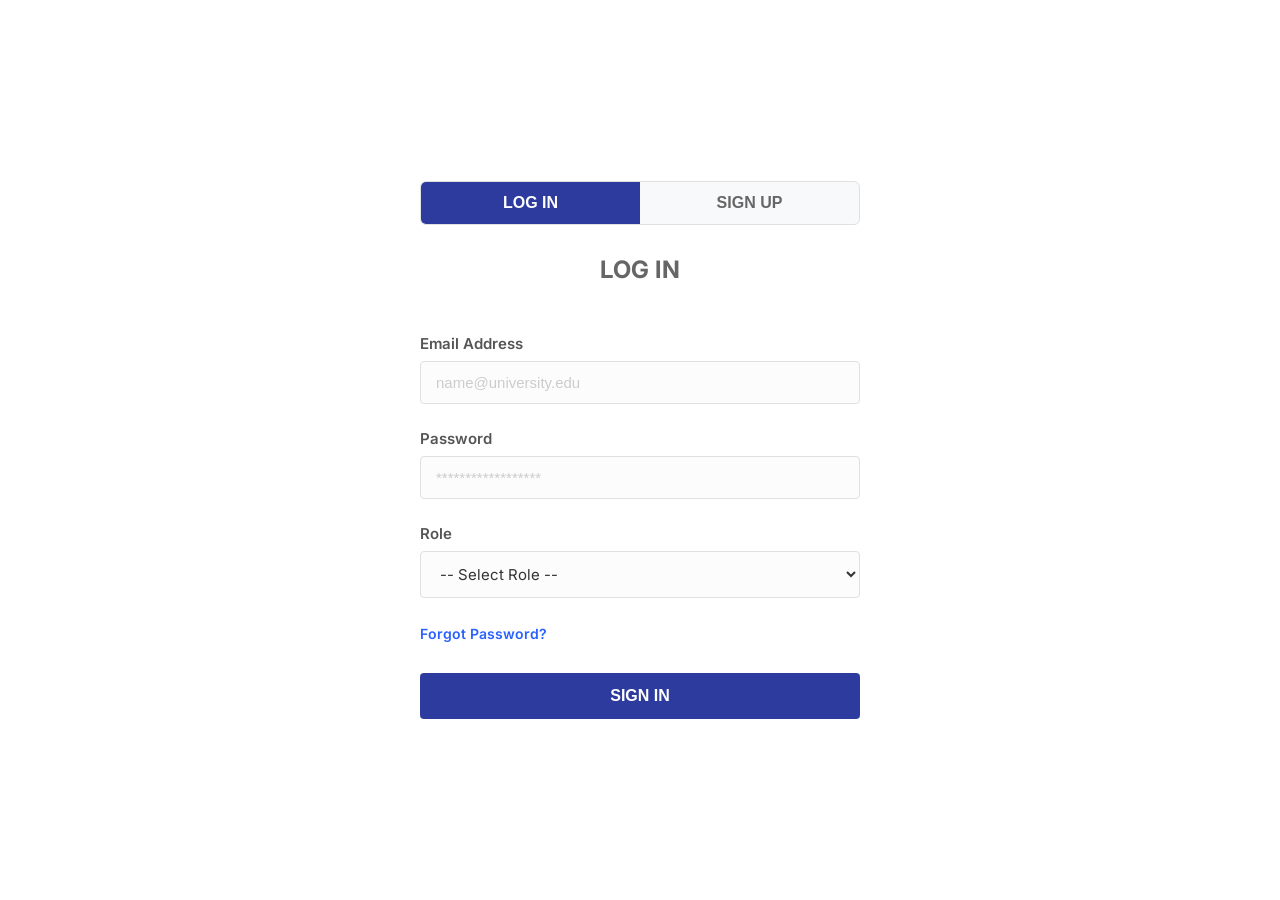
<file: index.html>
<!DOCTYPE html>
<html lang="en">

<head>
    <meta charset="UTF-8">
    <meta name="viewport" content="width=device-width, initial-scale=1.0">
    <title>Login - MTU Clearance System</title>
    <link rel="stylesheet" href="styles.css">
    <link href="https://fonts.googleapis.com/css2?family=Inter:wght@400;500;600;700&display=swap" rel="stylesheet">
</head>

<body>
    <div class="login-container">
        <div class="mode-toggle">
            <button id="loginModeBtn" class="mode-btn active">Log In</button>
            <button id="signupModeBtn" class="mode-btn">Sign Up</button>
        </div>

        <h1 class="login-title" id="pageTitle">LOG IN</h1>

        <form class="login-form" id="authForm">
            <!-- Sign Up Only Fields -->
            <div class="form-group signup-only">
                <label for="name">Full Name</label>
                <input type="text" id="name" name="name" placeholder="Enter your full name">
                <div id="name-error" class="error-message">Name is required</div>
            </div>

            <div class="form-group">
                <label for="email">Email Address</label>
                <input type="email" id="email" name="email" placeholder="name@university.edu">
                <div id="email-error" class="error-message">Invalid email address</div>
            </div>

            <div class="form-group">
                <label for="password">Password</label>
                <input type="password" id="password" name="password" placeholder="******************">
                <div id="password-error" class="error-message">Password must not be empty</div>
            </div>

            <!-- Sign Up Only Fields -->
            <div class="form-group signup-only">
                <label for="confirmPassword">Confirm Password</label>
                <input type="password" id="confirmPassword" name="confirmPassword" placeholder="Confirm your password">
                <div id="confirm-error" class="error-message">Passwords do not match</div>
            </div>

            <div class="form-group">
                <label for="role">Role</label>
                <select id="role" name="role" class="role-select">
                    <option value="">-- Select Role --</option>
                    <option value="student">Student</option>
                    <option value="officer">Clearance Officer</option>
                    <option value="admin">Admin</option>
                    <option value="super_admin">Super Admin</option>
                </select>
                <div id="role-error" class="error-message">Please select a role</div>
            </div>

            <!-- Sign Up Only Fields -->
            <div class="form-group signup-only">
                <label for="accessCode">Access Code</label>
                <input type="text" id="accessCode" name="accessCode" placeholder="Enter access code from super admin">
                <div id="access-error" class="error-message">Invalid access code</div>
            </div>

            <div class="form-actions login-only">
                <a href="#" class="forgot-password">Forgot Password?</a>
            </div>

            <button type="submit" class="signin-btn" id="submitBtn">SIGN IN</button>
        </form>
    </div>

    <script>
        // Load users from localStorage or use defaults
        function loadUsers() {
            const storedUsers = localStorage.getItem('mockUsers');
            if (storedUsers) {
                return JSON.parse(storedUsers);
            }
            // Default users
            return [
                { id: 1, name: 'Admin User', email: 'admin@mtu.edu', password: 'admin123', role: 'admin', active: true },
                { id: 2, name: 'Officer One', email: 'officer@mtu.edu', password: 'officer123', role: 'officer', active: true },
                { id: 3, name: 'Student Sample', email: 'student@mtu.edu', password: 'student123', role: 'student', active: true },
                { id: 4, name: 'superadmin user', email: 'superadmin@mtu.edu', password: 'superadmin123', role: 'super_admin', active: true }
            ];
        }

        // Load access codes from localStorage
        function loadAccessCodes() {
            const storedCodes = localStorage.getItem('accessCodes');
            if (storedCodes) {
                return JSON.parse(storedCodes);
            }
            // Default access codes
            return [
                { code: 'STUDENT2024', role: 'student', used: false },
                { code: 'OFFICER2024', role: 'officer', used: false },
                { code: 'ADMIN2024', role: 'admin', used: false },
                { code: 'SUPER2024', role: 'super_admin', used: false }
            ];
        }

        // Save users to localStorage
        function saveUsers(users) {
            localStorage.setItem('mockUsers', JSON.stringify(users));
        }

        // Save access codes to localStorage
        function saveAccessCodes(codes) {
            localStorage.setItem('accessCodes', JSON.stringify(codes));
        }

        // Toggle between login and signup modes
        function setMode(mode) {
            const loginBtn = document.getElementById('loginModeBtn');
            const signupBtn = document.getElementById('signupModeBtn');
            const title = document.getElementById('pageTitle');
            const submitBtn = document.getElementById('submitBtn');
            const signupFields = document.querySelectorAll('.signup-only');
            const loginFields = document.querySelectorAll('.login-only');

            if (mode === 'login') {
                loginBtn.classList.add('active');
                signupBtn.classList.remove('active');
                title.textContent = 'LOG IN';
                submitBtn.textContent = 'SIGN IN';
                signupFields.forEach(field => field.style.display = 'none');
                loginFields.forEach(field => field.style.display = 'block');
            } else {
                signupBtn.classList.add('active');
                loginBtn.classList.remove('active');
                title.textContent = 'SIGN UP';
                submitBtn.textContent = 'SIGN UP';
                signupFields.forEach(field => field.style.display = 'block');
                loginFields.forEach(field => field.style.display = 'none');
            }
        }

        // Initialize mode
        setMode('login');

        // Mode toggle event listeners
        document.getElementById('loginModeBtn').addEventListener('click', () => setMode('login'));
        document.getElementById('signupModeBtn').addEventListener('click', () => setMode('signup'));

        document.getElementById('authForm').addEventListener('submit', function (e) {
            e.preventDefault();

            const isLogin = document.getElementById('loginModeBtn').classList.contains('active');

            if (isLogin) {
                handleLogin();
            } else {
                handleSignup();
            }
        });

        function handleLogin() {
            const emailInput = document.getElementById('email');
            const passwordInput = document.getElementById('password');
            const roleSelect = document.getElementById('role');

            const emailValue = emailInput.value.trim();
            const passwordValue = passwordInput.value;
            const selectedRole = roleSelect.value;

            // Reset all error messages
            document.getElementById('email-error').style.display = 'none';
            document.getElementById('password-error').style.display = 'none';
            document.getElementById('role-error').style.display = 'none';

            let hasError = false;

            // Validate email
            const emailRegex = /^[^\s@]+@[^\s@]+\.[^\s@]+$/;
            if (!emailValue || !emailRegex.test(emailValue)) {
                document.getElementById('email-error').style.display = 'block';
                hasError = true;
            }

            // Validate password
            if (!passwordValue) {
                document.getElementById('password-error').style.display = 'block';
                hasError = true;
            }

            // Validate role
            if (!selectedRole) {
                document.getElementById('role-error').style.display = 'block';
                hasError = true;
            }

            if (hasError) return;

            // Check credentials
            const users = loadUsers();
            const user = users.find(u => u.email === emailValue && u.password === passwordValue && u.role === selectedRole && u.active);

            if (user) {
                // Store user session in localStorage
                localStorage.setItem('currentUser', JSON.stringify({
                    id: user.id,
                    name: user.name,
                    email: user.email,
                    role: selectedRole
                }));
                // Redirect to dashboard
                window.location.href = 'dashboard.html';
            } else {
                document.getElementById('email-error').style.display = 'block';
                document.getElementById('email-error').textContent = 'Invalid credentials or role mismatch';
            }
        }

        function handleSignup() {
            const nameInput = document.getElementById('name');
            const emailInput = document.getElementById('email');
            const passwordInput = document.getElementById('password');
            const confirmInput = document.getElementById('confirmPassword');
            const roleSelect = document.getElementById('role');
            const accessInput = document.getElementById('accessCode');

            const nameValue = nameInput.value.trim();
            const emailValue = emailInput.value.trim();
            const passwordValue = passwordInput.value;
            const confirmValue = confirmInput.value;
            const selectedRole = roleSelect.value;
            const accessValue = accessInput.value.trim();

            // Reset all error messages
            document.getElementById('name-error').style.display = 'none';
            document.getElementById('email-error').style.display = 'none';
            document.getElementById('password-error').style.display = 'none';
            document.getElementById('confirm-error').style.display = 'none';
            document.getElementById('role-error').style.display = 'none';
            document.getElementById('access-error').style.display = 'none';

            let hasError = false;

            // Validate name
            if (!nameValue) {
                document.getElementById('name-error').style.display = 'block';
                hasError = true;
            }

            // Validate email
            const emailRegex = /^[^\s@]+@[^\s@]+\.[^\s@]+$/;
            if (!emailValue || !emailRegex.test(emailValue)) {
                document.getElementById('email-error').style.display = 'block';
                hasError = true;
            }

            // Validate password
            if (!passwordValue || passwordValue.length < 6) {
                document.getElementById('password-error').style.display = 'block';
                document.getElementById('password-error').textContent = 'Password must be at least 6 characters';
                hasError = true;
            }

            // Validate confirm password
            if (passwordValue !== confirmValue) {
                document.getElementById('confirm-error').style.display = 'block';
                hasError = true;
            }

            // Validate role
            if (!selectedRole) {
                document.getElementById('role-error').style.display = 'block';
                hasError = true;
            }

            // Validate access code
            const accessCodes = loadAccessCodes();
            const validCode = accessCodes.find(code => code.code === accessValue && code.role === selectedRole && !code.used);
            if (!validCode) {
                document.getElementById('access-error').style.display = 'block';
                hasError = true;
            }

            if (hasError) return;

            // Check if email already exists
            const users = loadUsers();
            if (users.some(u => u.email === emailValue)) {
                document.getElementById('email-error').style.display = 'block';
                document.getElementById('email-error').textContent = 'Email already registered';
                return;
            }

            // Create new user
            const newUser = {
                id: Date.now(),
                name: nameValue,
                email: emailValue,
                password: passwordValue,
                role: selectedRole,
                active: true
            };

            users.push(newUser);
            saveUsers(users);

            // Mark access code as used
            validCode.used = true;
            saveAccessCodes(accessCodes);

            // Auto-login after signup
            localStorage.setItem('currentUser', JSON.stringify({
                id: newUser.id,
                name: newUser.name,
                email: newUser.email,
                role: selectedRole
            }));

            // Redirect to dashboard
            window.location.href = 'dashboard.html';
        }

        // Hide error when user starts typing again
        document.getElementById('email').addEventListener('input', function () {
            document.getElementById('email-error').style.display = 'none';
        });

        document.getElementById('password').addEventListener('input', function () {
            document.getElementById('password-error').style.display = 'none';
        });

        document.getElementById('role').addEventListener('change', function () {
            document.getElementById('role-error').style.display = 'none';
        });

        // Additional event listeners for signup fields
        document.getElementById('name').addEventListener('input', function () {
            document.getElementById('name-error').style.display = 'none';
        });

        document.getElementById('confirmPassword').addEventListener('input', function () {
            document.getElementById('confirm-error').style.display = 'none';
        });

        document.getElementById('accessCode').addEventListener('input', function () {
            document.getElementById('access-error').style.display = 'none';
        });
    </script>
</body>

</html>
</file>
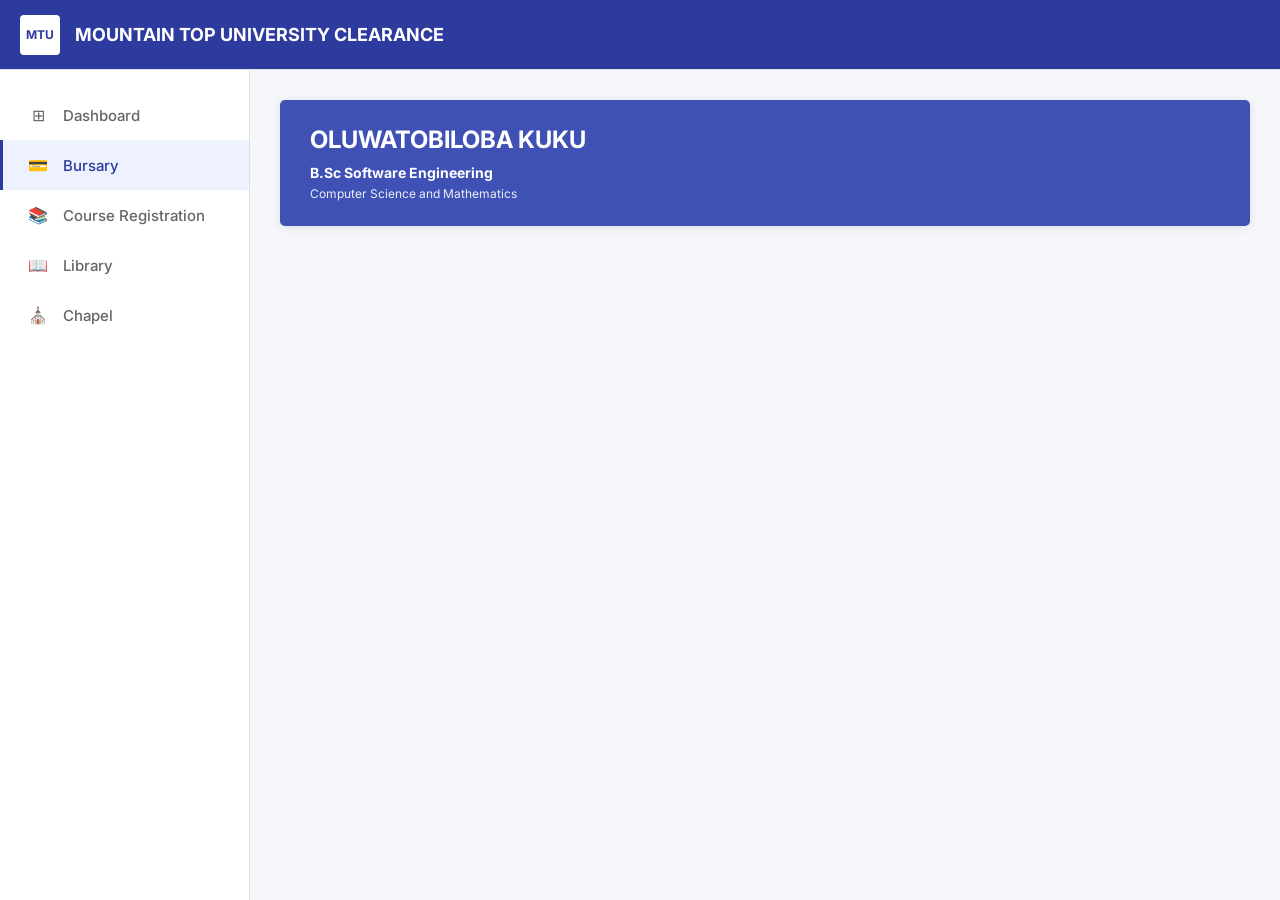
<file: bursary.html>
<!DOCTYPE html>
<html lang="en">

<head>
    <meta charset="UTF-8">
    <meta name="viewport" content="width=device-width, initial-scale=1.0">
    <title>Bursary - Mountain Top University</title>
    <link rel="stylesheet" href="dashboard.css">
    <link href="https://fonts.googleapis.com/css2?family=Inter:wght@400;500;600;700&display=swap" rel="stylesheet">
</head>

<body>
    <header class="dashboard-header">
        <div class="header-left">
            <div class="logo-placeholder">MTU</div>
            <h1 class="header-title">MOUNTAIN TOP UNIVERSITY CLEARANCE</h1>
        </div>
        <div class="header-right">
            <!-- User profile removed as requested -->
        </div>
    </header>

    <div class="dashboard-container">
        <aside class="sidebar">
            <nav class="sidebar-nav">
                <a href="dashboard.html" class="nav-item">
                    <span class="icon">⊞</span>
                    Dashboard
                </a>
                <a href="bursary.html" class="nav-item active">
                    <span class="icon">💳</span>
                    Bursary
                </a>
                <a href="course_registration.html" class="nav-item">
                    <span class="icon">📚</span>
                    Course Registration
                </a>
                <a href="library.html" class="nav-item">
                    <span class="icon">📖</span>
                    Library
                </a>
                <a href="chapel.html" class="nav-item">
                    <span class="icon">⛪</span>
                    Chapel
                </a>
            </nav>
        </aside>

        <main class="main-content">
            <div class="student-banner">
                <div class="banner-left">
                    <h2>OLUWATOBILOBA KUKU</h2>
                    <p class="degree">B.Sc Software Engineering</p>
                    <p class="dept">Computer Science and Mathematics</p>
                </div>
                <div class="banner-right">
                    <!-- Stats removed as requested -->
                </div>
            </div>
            <!-- Blank content as requested -->
        </main>
    </div>
</body>

</html>
</file>
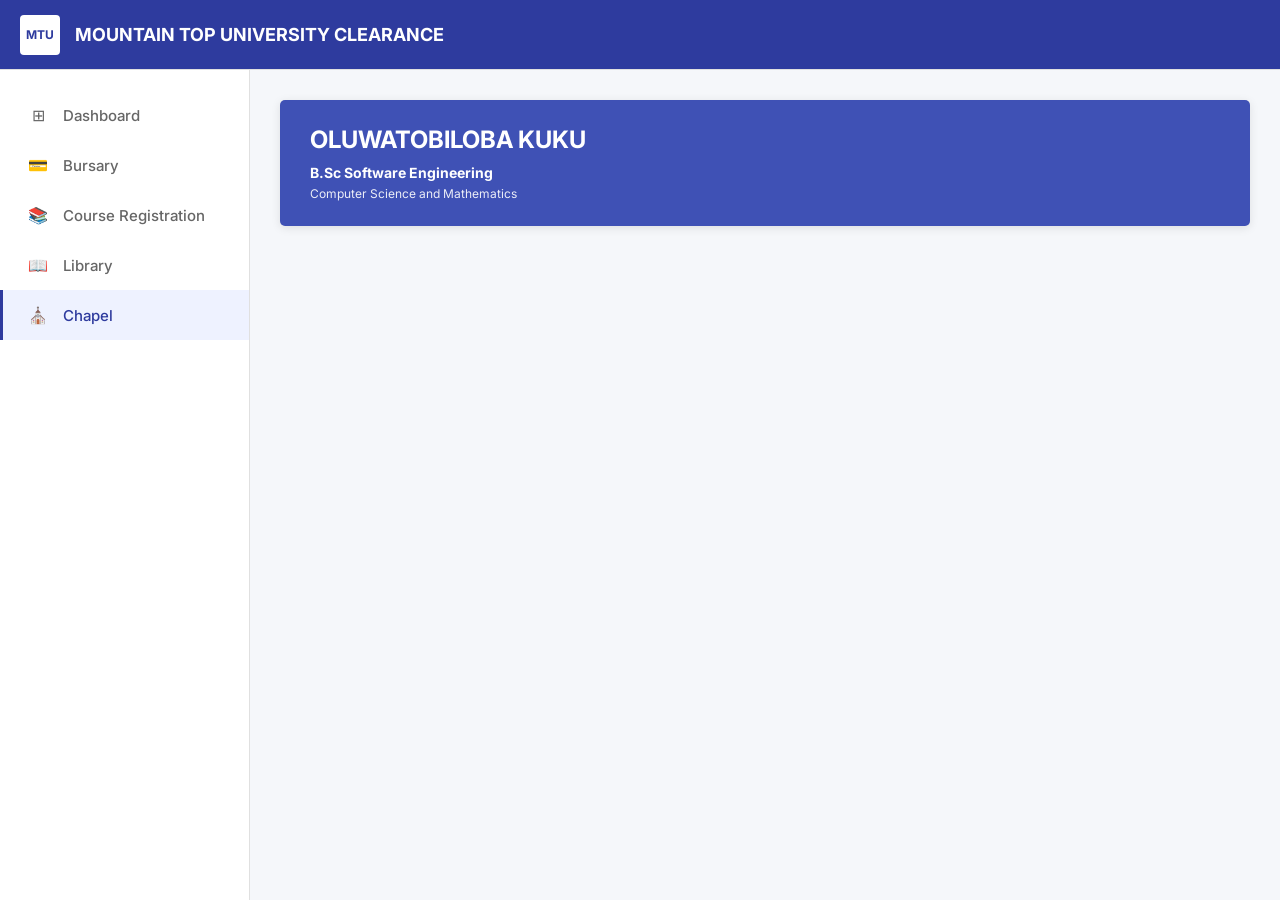
<file: chapel.html>
<!DOCTYPE html>
<html lang="en">

<head>
    <meta charset="UTF-8">
    <meta name="viewport" content="width=device-width, initial-scale=1.0">
    <title>Chapel - Mountain Top University</title>
    <link rel="stylesheet" href="dashboard.css">
    <link href="https://fonts.googleapis.com/css2?family=Inter:wght@400;500;600;700&display=swap" rel="stylesheet">
</head>

<body>
    <header class="dashboard-header">
        <div class="header-left">
            <div class="logo-placeholder">MTU</div>
            <h1 class="header-title">MOUNTAIN TOP UNIVERSITY CLEARANCE</h1>
        </div>
        <div class="header-right">
            <!-- User profile removed as requested -->
        </div>
    </header>

    <div class="dashboard-container">
        <aside class="sidebar">
            <nav class="sidebar-nav">
                <a href="dashboard.html" class="nav-item">
                    <span class="icon">⊞</span>
                    Dashboard
                </a>
                <a href="bursary.html" class="nav-item">
                    <span class="icon">💳</span>
                    Bursary
                </a>
                <a href="course_registration.html" class="nav-item">
                    <span class="icon">📚</span>
                    Course Registration
                </a>
                <a href="library.html" class="nav-item">
                    <span class="icon">📖</span>
                    Library
                </a>
                <a href="chapel.html" class="nav-item active">
                    <span class="icon">⛪</span>
                    Chapel
                </a>
            </nav>
        </aside>

        <main class="main-content">
            <div class="student-banner">
                <div class="banner-left">
                    <h2>OLUWATOBILOBA KUKU</h2>
                    <p class="degree">B.Sc Software Engineering</p>
                    <p class="dept">Computer Science and Mathematics</p>
                </div>
                <div class="banner-right">
                    <!-- Stats removed as requested -->
                </div>
            </div>
            <!-- Blank content as requested -->
        </main>
    </div>
</body>

</html>
</file>
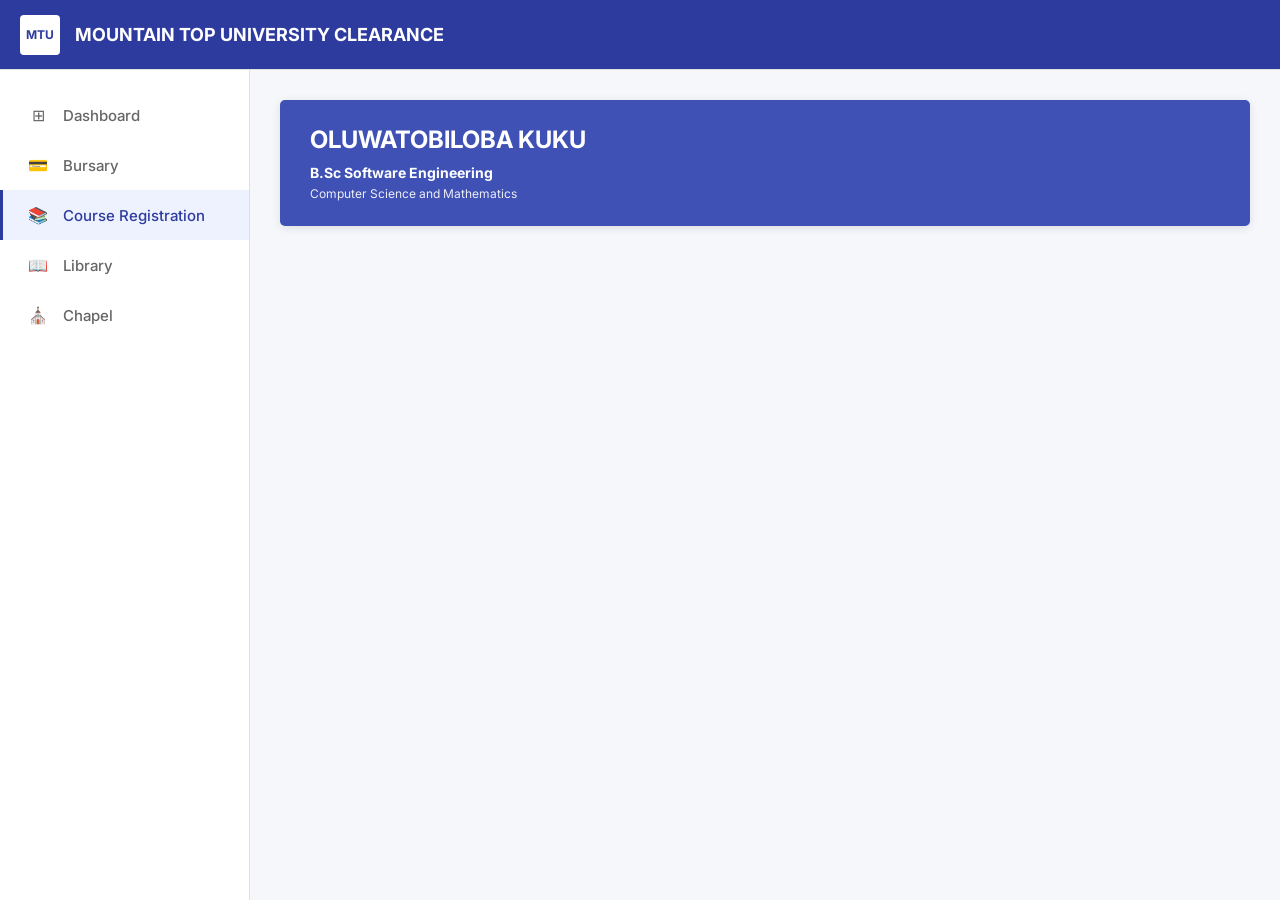
<file: course_registration.html>
<!DOCTYPE html>
<html lang="en">

<head>
    <meta charset="UTF-8">
    <meta name="viewport" content="width=device-width, initial-scale=1.0">
    <title>Course Registration - Mountain Top University</title>
    <link rel="stylesheet" href="dashboard.css">
    <link href="https://fonts.googleapis.com/css2?family=Inter:wght@400;500;600;700&display=swap" rel="stylesheet">
</head>

<body>
    <header class="dashboard-header">
        <div class="header-left">
            <div class="logo-placeholder">MTU</div>
            <h1 class="header-title">MOUNTAIN TOP UNIVERSITY CLEARANCE</h1>
        </div>
        <div class="header-right">
            <!-- User profile removed as requested -->
        </div>
    </header>

    <div class="dashboard-container">
        <aside class="sidebar">
            <nav class="sidebar-nav">
                <a href="dashboard.html" class="nav-item">
                    <span class="icon">⊞</span>
                    Dashboard
                </a>
                <a href="bursary.html" class="nav-item">
                    <span class="icon">💳</span>
                    Bursary
                </a>
                <a href="course_registration.html" class="nav-item active">
                    <span class="icon">📚</span>
                    Course Registration
                </a>
                <a href="library.html" class="nav-item">
                    <span class="icon">📖</span>
                    Library
                </a>
                <a href="chapel.html" class="nav-item">
                    <span class="icon">⛪</span>
                    Chapel
                </a>
            </nav>
        </aside>

        <main class="main-content">
            <div class="student-banner">
                <div class="banner-left">
                    <h2>OLUWATOBILOBA KUKU</h2>
                    <p class="degree">B.Sc Software Engineering</p>
                    <p class="dept">Computer Science and Mathematics</p>
                </div>
                <div class="banner-right">
                    <!-- Stats removed as requested -->
                </div>
            </div>
            <!-- Blank content as requested -->
        </main>
    </div>
</body>

</html>
</file>
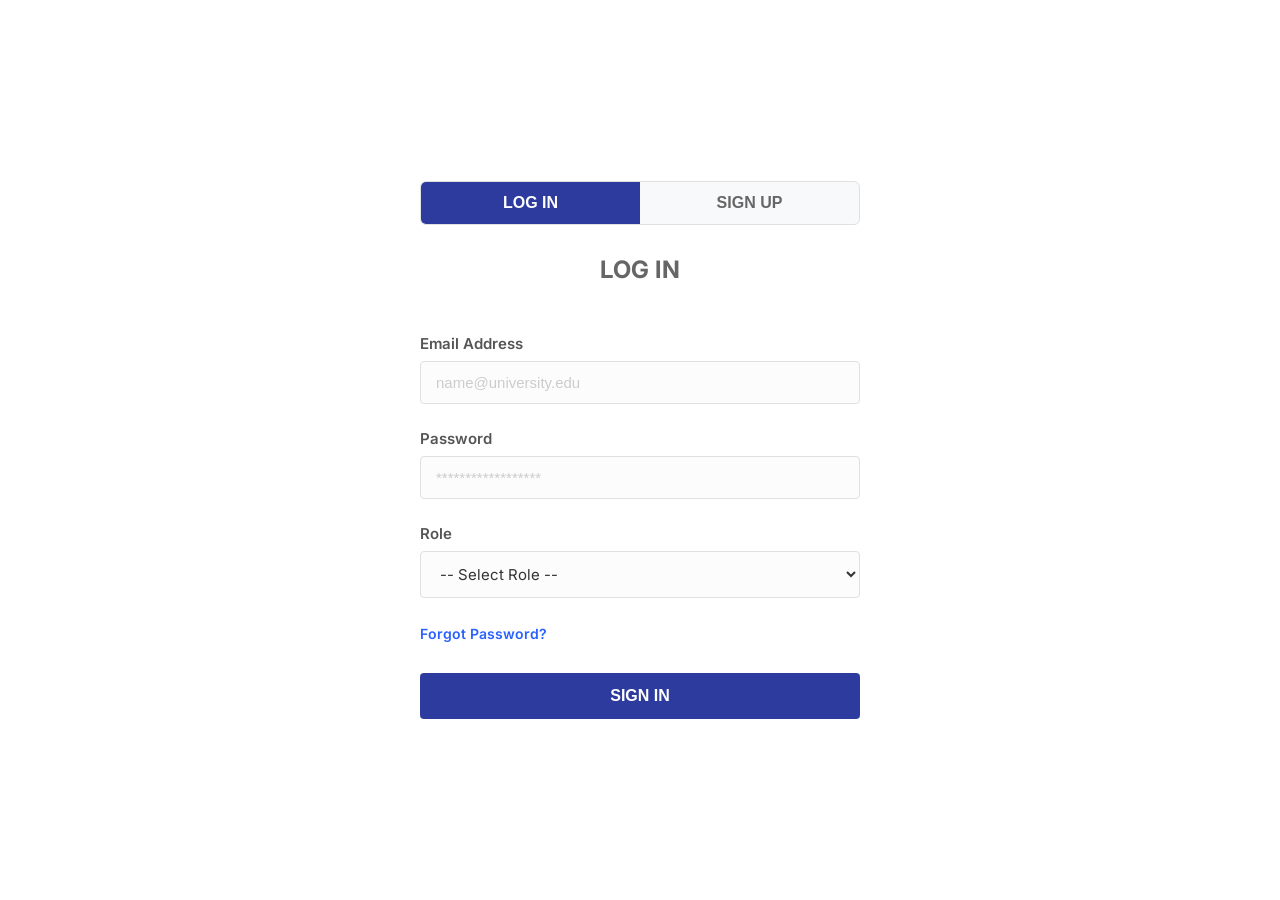
<file: dashboard.html>
<!DOCTYPE html>
<html lang="en">

<head>
    <meta charset="UTF-8">
    <meta name="viewport" content="width=device-width, initial-scale=1.0">
    <title>Dashboard - Mountain Top University</title>
    <link rel="stylesheet" href="dashboard.css">
    <link href="https://fonts.googleapis.com/css2?family=Inter:wght@400;500;600;700&display=swap" rel="stylesheet">
</head>

<body>
    <header class="dashboard-header">
        <div class="header-left">
            <div class="logo-placeholder">MTU</div>
            <h1 class="header-title">MOUNTAIN TOP UNIVERSITY CLEARANCE</h1>
        </div>
        <div class="header-right">
            <div class="user-info">
                <span id="userName">User</span>
                <span id="userRole" class="role-badge">Role</span>
                <button id="logoutBtn" class="logout-btn">Logout</button>
            </div>
        </div>
    </header>

    <div class="dashboard-container">
        <aside class="sidebar">
            <nav class="sidebar-nav" id="sidebarNav">
                <!-- Dynamically populated based on role -->
            </nav>
        </aside>

        <main class="main-content" id="mainContent">
            <!-- Dynamically populated based on role -->
        </main>
    </div>

    <script>
        // Get current user from localStorage
        function getCurrentUser() {
            const user = localStorage.getItem('currentUser');
            if (!user) {
                window.location.href = 'index.html';
                return null;
            }
            return JSON.parse(user);
        }

        // Initialize dashboard on load
        const currentUser = getCurrentUser();

        if (currentUser) {
            document.getElementById('userName').textContent = currentUser.name;
            document.getElementById('userRole').textContent = currentUser.role.toUpperCase();
            renderDashboard(currentUser.role);
        }

        // Render sidebar and content based on role
        function renderDashboard(role) {
            const sidebarNav = document.getElementById('sidebarNav');
            const mainContent = document.getElementById('mainContent');

            // Clear previous content
            sidebarNav.innerHTML = '';
            mainContent.innerHTML = '';

            if (role === 'student') {
                renderStudentDashboard(sidebarNav, mainContent);
            } else if (role === 'officer') {
                renderOfficerDashboard(sidebarNav, mainContent);
            } else if (role === 'admin') {
                renderAdminDashboard(sidebarNav, mainContent);
            } else if (role === 'super_admin') {
                renderSuperAdminDashboard(sidebarNav, mainContent);
            }
        }

        // STUDENT DASHBOARD
        function renderStudentDashboard(nav, content) {
            nav.innerHTML = `
                <a href="#" class="nav-item active" data-page="dashboard">
                    <span class="icon">⊞</span>
                    Dashboard
                </a>
                <a href="#" class="nav-item" data-page="bursary">
                    <span class="icon">💳</span>
                    Bursary
                </a>
                <a href="#" class="nav-item" data-page="course">
                    <span class="icon">📚</span>
                    Course Registration
                </a>
                <a href="#" class="nav-item" data-page="library">
                    <span class="icon">📖</span>
                    Library
                </a>
                <a href="#" class="nav-item" data-page="chapel">
                    <span class="icon">⛪</span>
                    Chapel
                </a>
            `;

            content.innerHTML = `
                <div class="student-banner">
                    <div class="banner-left">
                        <h2>${currentUser.name}</h2>
                        <p class="degree">B.Sc Software Engineering</p>
                        <p class="dept">Computer Science and Mathematics</p>
                    </div>
                </div>

                <div class="cards-grid">
                    <div class="dashboard-card">
                        <div class="card-icon-wrapper icon-course">
                            <span>📄</span>
                        </div>
                        <div class="card-title">Courses</div>
                        <div class="card-subtitle">158/158 Completed</div>
                        <div class="progress-container">
                            <div class="progress-bar" style="width: 100%;"></div>
                        </div>
                    </div>

                    <div class="dashboard-card">
                        <div class="card-icon-wrapper icon-refresh">
                            <span>🔄</span>
                        </div>
                        <div class="card-title">Refresh Clearance Status</div>
                        <div class="card-subtitle">Click to update</div>
                    </div>
                </div>
            `;

            attachNavListeners();
        }

        // OFFICER DASHBOARD
        function renderOfficerDashboard(nav, content) {
            nav.innerHTML = `
                <a href="#" class="nav-item active" data-page="dashboard">
                    <span class="icon">⊞</span>
                    Dashboard
                </a>
                <a href="#" class="nav-item" data-page="pending">
                    <span class="icon">⏳</span>
                    Pending Requests
                </a>
                <a href="#" class="nav-item" data-page="approved">
                    <span class="icon">✅</span>
                    Approved Applications
                </a>
                <a href="#" class="nav-item" data-page="flagged">
                    <span class="icon">⚠️</span>
                    Flagged Applications
                </a>
                <a href="#" class="nav-item" data-page="reports">
                    <span class="icon">📊</span>
                    Reports
                </a>
            `;

            content.innerHTML = `
                <div class="officer-banner">
                    <h2>Officer Control Panel</h2>
                    <p class="subtitle">Welcome, ${currentUser.name}</p>
                </div>

                <div class="cards-grid">
                    <div class="dashboard-card clickable" data-action="pending">
                        <div class="card-icon-wrapper">
                            <span>⏳</span>
                        </div>
                        <div class="card-title">Pending Applications</div>
                        <div class="card-subtitle">24 waiting for review</div>
                        <div class="card-action">Click to review</div>
                    </div>

                    <div class="dashboard-card clickable" data-action="approved">
                        <div class="card-icon-wrapper">
                            <span>✅</span>
                        </div>
                        <div class="card-title">Approved This Week</div>
                        <div class="card-subtitle">12 students cleared</div>
                        <div class="card-action">View details</div>
                    </div>

                    <div class="dashboard-card clickable" data-action="flagged">
                        <div class="card-icon-wrapper">
                            <span>⚠️</span>
                        </div>
                        <div class="card-title">Flagged Applications</div>
                        <div class="card-subtitle">3 require attention</div>
                        <div class="card-action">Review now</div>
                    </div>
                </div>

                <div id="application-details" class="application-details hidden">
                    <!-- Dynamic content will be inserted here -->
                </div>
            `;

            attachNavListeners();
            attachCardListeners();
        }

        // ADMIN DASHBOARD
        function renderAdminDashboard(nav, content) {
            nav.innerHTML = `
                <a href="#" class="nav-item active" data-page="dashboard">
                    <span class="icon">⊞</span>
                    Dashboard
                </a>
                <a href="#" class="nav-item" data-page="users">
                    <span class="icon">👥</span>
                    Manage Users
                </a>
                <a href="#" class="nav-item" data-page="departments">
                    <span class="icon">🏛️</span>
                    Departments
                </a>
                <a href="#" class="nav-item" data-page="settings">
                    <span class="icon">⚙️</span>
                    System Settings
                </a>
            `;

            content.innerHTML = `
                <div class="admin-banner">
                    <h2>Admin Control Center</h2>
                    <p class="subtitle">System Management - ${currentUser.name}</p>
                </div>

                <div class="cards-grid">
                    <div class="dashboard-card">
                        <div class="card-icon-wrapper">
                            <span>👥</span>
                        </div>
                        <div class="card-title">Total Users</div>
                        <div class="card-subtitle">1,240 registered</div>
                    </div>

                    <div class="dashboard-card">
                        <div class="card-icon-wrapper">
                            <span>🏛️</span>
                        </div>
                        <div class="card-title">Departments</div>
                        <div class="card-subtitle">8 departments active</div>
                    </div>

                    <div class="dashboard-card">
                        <div class="card-icon-wrapper">
                            <span>📊</span>
                        </div>
                        <div class="card-title">System Status</div>
                        <div class="card-subtitle">All systems operational</div>
                    </div>
                </div>
            `;

            attachNavListeners();
        }

        // SUPER ADMIN DASHBOARD
        function renderSuperAdminDashboard(nav, content) {
            nav.innerHTML = `
                <a href="#" class="nav-item active" data-page="dashboard">
                    <span class="icon">⊞</span>
                    Dashboard
                </a>
                <a href="#" class="nav-item" data-page="users">
                    <span class="icon">👥</span>
                    User Management
                </a>
                <a href="#" class="nav-item" data-page="logs">
                    <span class="icon">📋</span>
                    System Logs
                </a>
                <a href="#" class="nav-item" data-page="access">
                    <span class="icon">🔐</span>
                    Access Control
                </a>
                <a href="#" class="nav-item" data-page="codes">
                    <span class="icon">🔑</span>
                    Access Codes
                </a>
                <a href="#" class="nav-item" data-page="analytics">
                    <span class="icon">📈</span>
                    Analytics
                </a>
            `;

            content.innerHTML = `
                <div class="super-admin-banner">
                    <h2>Super Admin Dashboard</h2>
                    <p class="subtitle">Full System Control - ${currentUser.name}</p>
                </div>

                <div class="cards-grid">
                    <div class="dashboard-card">
                        <div class="card-icon-wrapper">
                            <span>📊</span>
                        </div>
                        <div class="card-title">System Analytics</div>
                        <div class="card-subtitle">View comprehensive reports</div>
                    </div>

                    <div class="dashboard-card">
                        <div class="card-icon-wrapper">
                            <span>🔐</span>
                        </div>
                        <div class="card-title">Security Audit</div>
                        <div class="card-subtitle">Last audit: 2 hours ago</div>
                    </div>

                    <div class="dashboard-card">
                        <div class="card-icon-wrapper">
                            <span>📋</span>
                        </div>
                        <div class="card-title">Activity Logs</div>
                        <div class="card-subtitle">2,450 events today</div>
                    </div>

                    <div class="dashboard-card">
                        <div class="card-icon-wrapper">
                            <span>👥</span>
                        </div>
                        <div class="card-title">User Accounts</div>
                        <div class="card-subtitle">1,240 total users</div>
                    </div>
                </div>
            `;

            attachNavListeners();
        }

        // Attach listeners to navigation items
        function attachNavListeners() {
            const navItems = document.querySelectorAll('.nav-item');

            // Remove existing listeners first to avoid duplicates
            navItems.forEach(item => {
                item.removeEventListener('click', handleNavClick);
            });

            // Add new listeners
            navItems.forEach(item => {
                item.addEventListener('click', handleNavClick);
            });
        }

        // Separate handler function to avoid closure issues
        function handleNavClick(e) {
            e.preventDefault();
            const item = e.currentTarget;
            document.querySelectorAll('.nav-item').forEach(nav => nav.classList.remove('active'));
            item.classList.add('active');

            const page = item.dataset.page;
            const role = currentUser?.role;

            // Always render the main dashboard for the current role
            if (page === 'dashboard') {
                renderDashboard(role);
                return;
            }

            // Render secondary pages depending on current role
            if (role === 'officer') {
                renderOfficerPage(page);
            } else if (role === 'admin') {
                renderAdminPage(page);
            } else if (role === 'super_admin') {
                renderSuperAdminPage(page);
            } else if (role === 'student') {
                renderStudentPage(page);
            }
        }

        // Attach listeners to dashboard cards
        function attachCardListeners() {
            const cards = document.querySelectorAll('.dashboard-card.clickable');
            cards.forEach(card => {
                card.addEventListener('click', (e) => {
                    e.preventDefault();
                    const action = card.dataset.action;
                    
                    // Activate the corresponding nav item
                    document.querySelectorAll('.nav-item').forEach(nav => nav.classList.remove('active'));
                    const navItem = document.querySelector(`.nav-item[data-page="${action}"]`);
                    if (navItem) {
                        navItem.classList.add('active');
                    }
                    
                    // Render the page
                    renderOfficerPage(action);
                });
            });
        }

        // Render specific officer pages
        function renderOfficerPage(page) {
            const content = document.getElementById('mainContent');

            if (page === 'pending') {
                renderPendingRequests(content);
            } else if (page === 'approved') {
                renderApprovedApplications(content);
            } else if (page === 'flagged') {
                renderFlaggedApplications(content);
            } else if (page === 'reports') {
                renderReports(content);
            }

            // Re-attach event listeners after rendering content
            setTimeout(() => {
                attachNavListeners();
            }, 0);
        }

        // Render admin secondary pages
        function renderAdminPage(page) {
            const content = document.getElementById('mainContent');

            if (page === 'users') {
                renderUserManagement(content);
            } else if (page === 'departments') {
                renderDepartmentManagement(content);
            } else if (page === 'settings') {
                renderSystemSettings(content);
            }
        }

        // Manage Users
        function renderUserManagement(content) {
            content.innerHTML = `
                <div class="page-header">
                    <h2>Manage Users</h2>
                    <p class="page-subtitle">Create, edit, or deactivate user accounts</p>
                    <button class="primary-btn" id="addUserBtn">Add User</button>
                </div>

                <div class="applications-table">
                    <div class="table-header">
                        <div class="col-name">Name</div>
                        <div class="col-email">Email</div>
                        <div class="col-role">Role</div>
                        <div class="col-status">Status</div>
                        <div class="col-actions">Actions</div>
                    </div>
                    ${mockUsers.map(user => `
                        <div class="table-row">
                            <div class="col-name">${user.name}</div>
                            <div class="col-email">${user.email}</div>
                            <div class="col-role">${user.role}</div>
                            <div class="col-status">
                                <span class="status-badge ${user.active ? 'approved' : 'rejected'}">${user.active ? 'Active' : 'Inactive'}</span>
                            </div>
                            <div class="col-actions">
                                <button class="action-btn review" onclick="openUserModal('edit', ${user.id})">Edit</button>
                                <button class="action-btn reject" onclick="toggleUserStatus(${user.id})">${user.active ? 'Deactivate' : 'Activate'}</button>
                                <button class="action-btn delete" onclick="deleteUser(${user.id})">Delete</button>
                            </div>
                        </div>
                    `).join('')}
                </div>

                <div id="userModal" class="modal-overlay hidden">
                    <div class="modal-content">
                        <div class="modal-header">
                            <h3 id="userModalTitle">Add User</h3>
                            <button class="modal-close" type="button" onclick="closeUserModal()">×</button>
                        </div>
                        <div class="modal-body">
                            <div class="form-row">
                                <label for="userNameInput">Name</label>
                                <input id="userNameInput" type="text" placeholder="Full name" />
                            </div>
                            <div class="form-row">
                                <label for="userEmailInput">Email</label>
                                <input id="userEmailInput" type="email" placeholder="name@university.edu" />
                            </div>
                            <div class="form-row">
                                <label for="userRoleSelect">Role</label>
                                <select id="userRoleSelect">
                                    <option value="student">Student</option>
                                    <option value="officer">Officer</option>
                                    <option value="admin">Admin</option>
                                    <option value="super_admin">Super Admin</option>
                                </select>
                            </div>
                        </div>
                        <div class="modal-footer">
                            <button class="modal-btn cancel" type="button" onclick="closeUserModal()">Cancel</button>
                            <button class="modal-btn approve" type="button" id="saveUserBtn">Save</button>
                        </div>
                    </div>
                </div>
            `;

            document.getElementById('addUserBtn').addEventListener('click', () => openUserModal('create'));
        }

        function openUserModal(mode, userId) {
            const modal = document.getElementById('userModal');
            const title = document.getElementById('userModalTitle');
            const nameInput = document.getElementById('userNameInput');
            const emailInput = document.getElementById('userEmailInput');
            const roleSelect = document.getElementById('userRoleSelect');
            const saveBtn = document.getElementById('saveUserBtn');

            modal.dataset.mode = mode;
            modal.dataset.userId = userId || '';

            if (mode === 'edit') {
                const user = mockUsers.find(u => u.id === userId);
                title.textContent = 'Edit User';
                nameInput.value = user.name;
                emailInput.value = user.email;
                roleSelect.value = user.role;
            } else {
                title.textContent = 'Add User';
                nameInput.value = '';
                emailInput.value = '';
                roleSelect.value = 'student';
            }

            saveBtn.onclick = () => saveUserFromModal();
            modal.classList.remove('hidden');
        }

        function closeUserModal() {
            const modal = document.getElementById('userModal');
            if (modal) {
                modal.classList.add('hidden');
            }
        }

        function saveUserFromModal() {
            const modal = document.getElementById('userModal');
            const mode = modal.dataset.mode;
            const userId = parseInt(modal.dataset.userId);
            const name = document.getElementById('userNameInput').value.trim();
            const email = document.getElementById('userEmailInput').value.trim();
            const role = document.getElementById('userRoleSelect').value;

            if (!name || !email) {
                alert('Please provide both name and email.');
                return;
            }

            if (mode === 'edit') {
                const user = mockUsers.find(u => u.id === userId);
                if (!user) return;
                user.name = name;
                user.email = email;
                user.role = role;
            } else {
                const newId = Math.max(0, ...mockUsers.map(u => u.id)) + 1;
                mockUsers.push({ id: newId, name, email, role, active: true });
            }

            closeUserModal();
            saveUsersToStorage();
            renderUserManagement(document.getElementById('mainContent'));
        }

        function toggleUserStatus(userId) {
            const user = mockUsers.find(u => u.id === userId);
            if (!user) return;
            user.active = !user.active;
            saveUsersToStorage();
            renderUserManagement(document.getElementById('mainContent'));
        }

        function deleteUser(userId) {
            const user = mockUsers.find(u => u.id === userId);
            if (!user) return;

            if (confirm(`Delete user ${user.name}? This cannot be undone.`)) {
                const index = mockUsers.findIndex(u => u.id === userId);
                mockUsers.splice(index, 1);
                saveUsersToStorage();
                renderUserManagement(document.getElementById('mainContent'));
            }
        }

        // Manage Departments
        function renderDepartmentManagement(content) {
            content.innerHTML = `
                <div class="page-header">
                    <h2>Departments</h2>
                    <p class="page-subtitle">Manage department settings and clearance requirements</p>
                    <button class="primary-btn" id="addDepartmentBtn">Add Department</button>
                </div>

                <div class="applications-table">
                    <div class="table-header">
                        <div class="col-name">Department</div>
                        <div class="col-email">Head of Department</div>
                        <div class="col-role">Status</div>
                        <div class="col-actions">Actions</div>
                    </div>
                    ${mockDepartments.map(dept => `
                        <div class="table-row">
                            <div class="col-name">${dept.name}</div>
                            <div class="col-email">${dept.head}</div>
                            <div class="col-role">
                                <span class="status-badge ${dept.active ? 'approved' : 'rejected'}">${dept.active ? 'Active' : 'Inactive'}</span>
                            </div>
                            <div class="col-actions">
                                <button class="action-btn review" onclick="openDepartmentModal('edit', ${dept.id})">Edit</button>
                                <button class="action-btn reject" onclick="toggleDepartmentStatus(${dept.id})">${dept.active ? 'Deactivate' : 'Activate'}</button>
                                <button class="action-btn delete" onclick="deleteDepartment(${dept.id})">Delete</button>
                            </div>
                        </div>
                    `).join('')}
                </div>

                <div id="departmentModal" class="modal-overlay hidden">
                    <div class="modal-content">
                        <div class="modal-header">
                            <h3 id="departmentModalTitle">Add Department</h3>
                            <button class="modal-close" type="button" onclick="closeDepartmentModal()">×</button>
                        </div>
                        <div class="modal-body">
                            <div class="form-row">
                                <label for="departmentNameInput">Department Name</label>
                                <input id="departmentNameInput" type="text" placeholder="e.g., Computer Science" />
                            </div>
                            <div class="form-row">
                                <label for="departmentHeadInput">Head of Department</label>
                                <input id="departmentHeadInput" type="text" placeholder="e.g., Dr. Ada Lovelace" />
                            </div>
                        </div>
                        <div class="modal-footer">
                            <button class="modal-btn cancel" type="button" onclick="closeDepartmentModal()">Cancel</button>
                            <button class="modal-btn approve" type="button" id="saveDepartmentBtn">Save</button>
                        </div>
                    </div>
                </div>
            `;

            document.getElementById('addDepartmentBtn').addEventListener('click', () => openDepartmentModal('create'));
        }

        function openDepartmentModal(mode, departmentId) {
            const modal = document.getElementById('departmentModal');
            const title = document.getElementById('departmentModalTitle');
            const nameInput = document.getElementById('departmentNameInput');
            const headInput = document.getElementById('departmentHeadInput');
            const saveBtn = document.getElementById('saveDepartmentBtn');

            modal.dataset.mode = mode;
            modal.dataset.departmentId = departmentId || '';

            if (mode === 'edit') {
                const dept = mockDepartments.find(d => d.id === departmentId);
                title.textContent = 'Edit Department';
                nameInput.value = dept.name;
                headInput.value = dept.head;
            } else {
                title.textContent = 'Add Department';
                nameInput.value = '';
                headInput.value = '';
            }

            saveBtn.onclick = () => saveDepartmentFromModal();
            modal.classList.remove('hidden');
        }

        function closeDepartmentModal() {
            const modal = document.getElementById('departmentModal');
            if (modal) {
                modal.classList.add('hidden');
            }
        }

        function saveDepartmentFromModal() {
            const modal = document.getElementById('departmentModal');
            const mode = modal.dataset.mode;
            const departmentId = parseInt(modal.dataset.departmentId);
            const name = document.getElementById('departmentNameInput').value.trim();
            const head = document.getElementById('departmentHeadInput').value.trim();

            if (!name || !head) {
                alert('Please provide both department name and head of department.');
                return;
            }

            if (mode === 'edit') {
                const dept = mockDepartments.find(d => d.id === departmentId);
                if (!dept) return;
                dept.name = name;
                dept.head = head;
            } else {
                const newId = Math.max(0, ...mockDepartments.map(d => d.id)) + 1;
                mockDepartments.push({ id: newId, name, head, active: true });
            }

            closeDepartmentModal();
            renderDepartmentManagement(document.getElementById('mainContent'));
        }

        function toggleDepartmentStatus(departmentId) {
            const dept = mockDepartments.find(d => d.id === departmentId);
            if (!dept) return;
            dept.active = !dept.active;
            renderDepartmentManagement(document.getElementById('mainContent'));
        }

        function deleteDepartment(departmentId) {
            const dept = mockDepartments.find(d => d.id === departmentId);
            if (!dept) return;

            if (confirm(`Delete department ${dept.name}? This cannot be undone.`)) {
                const index = mockDepartments.findIndex(d => d.id === departmentId);
                mockDepartments.splice(index, 1);
                renderDepartmentManagement(document.getElementById('mainContent'));
            }
        }

        // System Settings
        function renderSystemSettings(content) {
            content.innerHTML = `
                <div class="page-header">
                    <h2>System Settings</h2>
                    <p class="page-subtitle">Configure system-wide preferences and policies</p>
                </div>

                <div class="settings-panel">
                    <div class="setting-row">
                        <label>
                            <input type="checkbox" id="settingMaintenance" ${mockSettings.maintenanceMode ? 'checked' : ''} />
                            Maintenance mode (disables login for non-admin users)
                        </label>
                    </div>
                    <div class="setting-row">
                        <label>
                            <input type="checkbox" id="settingSelfRegister" ${mockSettings.allowSelfRegistration ? 'checked' : ''} />
                            Allow self-registration
                        </label>
                    </div>
                    <div class="setting-row">
                        <label>
                            <input type="checkbox" id="settingTwoFactor" ${mockSettings.requireTwoFactor ? 'checked' : ''} />
                            Require two-factor authentication (2FA)
                        </label>
                    </div>
                    <div class="setting-row">
                        <label for="settingDeadline">Clearance deadline</label>
                        <input type="date" id="settingDeadline" value="${mockSettings.clearanceDeadline}" />
                    </div>

                    <div class="settings-actions">
                        <button class="primary-btn" onclick="saveSystemSettings()">Save Settings</button>
                        <button class="secondary-btn" onclick="resetSystemSettings()">Reset Defaults</button>
                    </div>
                </div>
            `;
        }

        function saveSystemSettings() {
            mockSettings.maintenanceMode = document.getElementById('settingMaintenance').checked;
            mockSettings.allowSelfRegistration = document.getElementById('settingSelfRegister').checked;
            mockSettings.requireTwoFactor = document.getElementById('settingTwoFactor').checked;
            mockSettings.clearanceDeadline = document.getElementById('settingDeadline').value;

            alert('System settings updated successfully.');
        }

        function resetSystemSettings() {
            mockSettings.maintenanceMode = false;
            mockSettings.allowSelfRegistration = true;
            mockSettings.requireTwoFactor = false;
            mockSettings.clearanceDeadline = new Date().toISOString().slice(0, 10);
            renderSystemSettings(document.getElementById('mainContent'));
        }

        // Render super admin secondary pages
        function renderSuperAdminPage(page) {
            const content = document.getElementById('mainContent');

            if (page === 'users') {
                renderSuperAdminUserManagement(content);
            } else if (page === 'logs') {
                renderSuperAdminSystemLogs(content);
            } else if (page === 'access') {
                renderSuperAdminAccessControl(content);
            } else if (page === 'codes') {
                renderSuperAdminAccessCodes(content);
            } else if (page === 'analytics') {
                renderSuperAdminAnalytics(content);
            }
        }

        // Super Admin: User Management
        function renderSuperAdminUserManagement(content) {
            content.innerHTML = `
                <div class="page-header">
                    <h2>User Management</h2>
                    <p class="page-subtitle">Manage system-wide user accounts and roles</p>
                    <button class="primary-btn" id="superAddUserBtn">Add User</button>
                </div>

                <div class="applications-table">
                    <div class="table-header">
                        <div class="col-name">Name</div>
                        <div class="col-email">Email</div>
                        <div class="col-role">Role</div>
                        <div class="col-status">Status</div>
                        <div class="col-actions">Actions</div>
                    </div>
                    ${mockUsers.map(user => `
                        <div class="table-row">
                            <div class="col-name">${user.name}</div>
                            <div class="col-email">${user.email}</div>
                            <div class="col-role">${user.role}</div>
                            <div class="col-status">
                                <span class="status-badge ${user.active ? 'approved' : 'rejected'}">${user.active ? 'Active' : 'Inactive'}</span>
                            </div>
                            <div class="col-actions">
                                <button class="action-btn review" onclick="openSuperUserModal('edit', ${user.id})">Edit</button>
                                <button class="action-btn reject" onclick="toggleUserStatus(${user.id})">${user.active ? 'Deactivate' : 'Activate'}</button>
                                <button class="action-btn delete" onclick="deleteUser(${user.id})">Delete</button>
                            </div>
                        </div>
                    `).join('')}
                </div>

                <div id="superUserModal" class="modal-overlay hidden">
                    <div class="modal-content">
                        <div class="modal-header">
                            <h3 id="superUserModalTitle">Add User</h3>
                            <button class="modal-close" type="button" onclick="closeSuperUserModal()">×</button>
                        </div>
                        <div class="modal-body">
                            <div class="form-row">
                                <label for="superUserNameInput">Name</label>
                                <input id="superUserNameInput" type="text" placeholder="Full name" />
                            </div>
                            <div class="form-row">
                                <label for="superUserEmailInput">Email</label>
                                <input id="superUserEmailInput" type="email" placeholder="name@university.edu" />
                            </div>
                            <div class="form-row">
                                <label for="superUserRoleSelect">Role</label>
                                <select id="superUserRoleSelect">
                                    <option value="student">Student</option>
                                    <option value="officer">Officer</option>
                                    <option value="admin">Admin</option>
                                    <option value="super_admin">Super Admin</option>
                                </select>
                            </div>
                        </div>
                        <div class="modal-footer">
                            <button class="modal-btn cancel" type="button" onclick="closeSuperUserModal()">Cancel</button>
                            <button class="modal-btn approve" type="button" id="saveSuperUserBtn">Save</button>
                        </div>
                    </div>
                </div>
            `;

            document.getElementById('superAddUserBtn').addEventListener('click', () => openSuperUserModal('create'));
        }

        function openSuperUserModal(mode, userId) {
            const modal = document.getElementById('superUserModal');
            const title = document.getElementById('superUserModalTitle');
            const nameInput = document.getElementById('superUserNameInput');
            const emailInput = document.getElementById('superUserEmailInput');
            const roleSelect = document.getElementById('superUserRoleSelect');
            const saveBtn = document.getElementById('saveSuperUserBtn');

            modal.dataset.mode = mode;
            modal.dataset.userId = userId || '';

            if (mode === 'edit') {
                const user = mockUsers.find(u => u.id === userId);
                title.textContent = 'Edit User';
                nameInput.value = user.name;
                emailInput.value = user.email;
                roleSelect.value = user.role;
            } else {
                title.textContent = 'Add User';
                nameInput.value = '';
                emailInput.value = '';
                roleSelect.value = 'student';
            }

            saveBtn.onclick = () => saveSuperUserFromModal();
            modal.classList.remove('hidden');
        }

        function closeSuperUserModal() {
            const modal = document.getElementById('superUserModal');
            if (modal) {
                modal.classList.add('hidden');
            }
        }

        function saveSuperUserFromModal() {
            const modal = document.getElementById('superUserModal');
            const mode = modal.dataset.mode;
            const userId = parseInt(modal.dataset.userId);
            const name = document.getElementById('superUserNameInput').value.trim();
            const email = document.getElementById('superUserEmailInput').value.trim();
            const role = document.getElementById('superUserRoleSelect').value;

            if (!name || !email) {
                alert('Please provide both name and email.');
                return;
            }

            if (mode === 'edit') {
                const user = mockUsers.find(u => u.id === userId);
                if (!user) return;
                user.name = name;
                user.email = email;
                user.role = role;
            } else {
                const newId = Math.max(0, ...mockUsers.map(u => u.id)) + 1;
                mockUsers.push({ id: newId, name, email, role, active: true });
            }

            closeSuperUserModal();
            saveUsersToStorage();
            renderSuperAdminUserManagement(document.getElementById('mainContent'));
        }

        // Super Admin: System Logs
        function renderSuperAdminSystemLogs(content) {
            content.innerHTML = `
                <div class="page-header">
                    <h2>System Logs</h2>
                    <p class="page-subtitle">Review recent system activity</p>
                </div>

                <div class="filters-section">
                    <div class="filter-group">
                        <label for="log-user-filter">User:</label>
                        <select id="log-user-filter">
                            <option value="">All Users</option>
                            ${[...new Set(mockSystemLogs.map(l => l.user))].map(user => `<option value="${user}">${user}</option>`).join('')}
                        </select>
                    </div>
                    <div class="filter-group">
                        <label for="log-search">Search:</label>
                        <input id="log-search" type="text" placeholder="Search logs" />
                    </div>
                </div>

                <div class="applications-table" id="systemLogTable">
                    <div class="table-header">
                        <div class="col-student">Timestamp</div>
                        <div class="col-dept">User</div>
                        <div class="col-reason">Action</div>
                        <div class="col-date">Details</div>
                    </div>
                    ${mockSystemLogs.map(log => `
                        <div class="table-row">
                            <div class="col-student">${log.timestamp}</div>
                            <div class="col-dept">${log.user}</div>
                            <div class="col-reason">${log.action}</div>
                            <div class="col-date">${log.details}</div>
                        </div>
                    `).join('')}
                </div>
            `;

            document.getElementById('log-user-filter').addEventListener('change', applyLogFilters);
            document.getElementById('log-search').addEventListener('input', applyLogFilters);
        }

        function applyLogFilters() {
            const userFilter = document.getElementById('log-user-filter').value;
            const search = document.getElementById('log-search').value.toLowerCase();

            const rows = Array.from(document.querySelectorAll('#systemLogTable .table-row'));

            rows.forEach(row => {
                const user = row.querySelector('.col-dept').textContent;
                const action = row.querySelector('.col-reason').textContent;
                const details = row.querySelector('.col-date').textContent;

                const matchesUser = !userFilter || user === userFilter;
                const matchesSearch = !search || `${user} ${action} ${details}`.toLowerCase().includes(search);

                row.style.display = matchesUser && matchesSearch ? 'grid' : 'none';
            });
        }

        // Super Admin: Access Control
        function renderSuperAdminAccessControl(content) {
            content.innerHTML = `
                <div class="page-header">
                    <h2>Access Control</h2>
                    <p class="page-subtitle">Define which roles can access each feature</p>
                </div>

                <div class="applications-table">
                    <div class="table-header">
                        <div class="col-name">Feature</div>
                        <div class="col-email">Description</div>
                        <div class="col-role">Roles</div>
                    </div>
                    ${mockAccessRules.map(rule => `
                        <div class="table-row">
                            <div class="col-name">${rule.feature}</div>
                            <div class="col-email">${rule.description}</div>
                            <div class="col-role">
                                ${['super_admin', 'admin', 'officer', 'student'].map(role => `
                                    <label class="access-checkbox">
                                        <input type="checkbox" data-rule="${rule.id}" data-role="${role}" ${rule.roles.includes(role) ? 'checked' : ''} />
                                        ${role}
                                    </label>
                                `).join('')}
                            </div>
                        </div>
                    `).join('')}
                </div>

                <div class="settings-actions">
                    <button class="primary-btn" onclick="saveAccessControl()">Save Changes</button>
                </div>
            `;

            document.querySelectorAll('.access-checkbox input').forEach(input => {
                input.addEventListener('change', handleAccessToggle);
            });
        }

        function handleAccessToggle(e) {
            const ruleId = parseInt(e.target.dataset.rule);
            const role = e.target.dataset.role;
            const rule = mockAccessRules.find(r => r.id === ruleId);

            if (!rule) return;

            if (e.target.checked) {
                if (!rule.roles.includes(role)) {
                    rule.roles.push(role);
                }
            } else {
                rule.roles = rule.roles.filter(r => r !== role);
            }
        }

        function saveAccessControl() {
            alert('Access control rules updated successfully.');
        }

        // Super Admin: Analytics
        function renderSuperAdminAnalytics(content) {
            content.innerHTML = `
                <div class="page-header">
                    <h2>Analytics</h2>
                    <p class="page-subtitle">Quick overview of system usage and performance</p>
                </div>

                <div class="stats-cards">
                    <div class="stat-card">
                        <div class="stat-number">${mockAnalytics.users}</div>
                        <div class="stat-label">Total Users</div>
                    </div>
                    <div class="stat-card">
                        <div class="stat-number">${mockAnalytics.applications}</div>
                        <div class="stat-label">Total Applications</div>
                    </div>
                    <div class="stat-card">
                        <div class="stat-number">${mockAnalytics.activeDepartments}</div>
                        <div class="stat-label">Active Departments</div>
                    </div>
                    <div class="stat-card">
                        <div class="stat-number">${mockAnalytics.monthlyClearanceRate}%</div>
                        <div class="stat-label">Monthly Clearance Rate</div>
                    </div>
                </div>

                <div class="reports-grid">
                    <div class="report-card">
                        <h3>Daily Active Users</h3>
                        <div class="report-chart">
                            <div class="chart-bar" style="height: ${Math.min(mockAnalytics.dailyActiveUsers, 200)}px;"></div>
                        </div>
                        <p class="report-note">${mockAnalytics.dailyActiveUsers} active users today</p>
                    </div>
                    <div class="report-card">
                        <h3>Clearance Progress</h3>
                        <div class="report-chart">
                            <div class="chart-bar" style="height: ${mockAnalytics.monthlyClearanceRate}px;"></div>
                        </div>
                        <p class="report-note">${mockAnalytics.monthlyClearanceRate}% clearance completion</p>
                    </div>
                </div>
            `;
        }

        // Super Admin: Access Codes
        function renderSuperAdminAccessCodes(content) {
            content.innerHTML = `
                <div class="page-header">
                    <h2>Access Codes</h2>
                    <p class="page-subtitle">Manage registration access codes for different roles</p>
                    <button class="primary-btn" id="addAccessCodeBtn">Add Access Code</button>
                </div>

                <div class="applications-table">
                    <div class="table-header">
                        <div class="col-name">Code</div>
                        <div class="col-email">Role</div>
                        <div class="col-role">Description</div>
                        <div class="col-status">Status</div>
                        <div class="col-actions">Actions</div>
                    </div>
                    ${mockAccessCodes.map(code => `
                        <div class="table-row">
                            <div class="col-name">${code.code}</div>
                            <div class="col-email">${code.role}</div>
                            <div class="col-role">${code.description}</div>
                            <div class="col-status">
                                <span class="status-badge ${code.active ? 'approved' : 'rejected'}">${code.active ? 'Active' : 'Inactive'}</span>
                            </div>
                            <div class="col-actions">
                                <button class="action-btn review" onclick="openAccessCodeModal('edit', ${code.id})">Edit</button>
                                <button class="action-btn reject" onclick="toggleAccessCodeStatus(${code.id})">${code.active ? 'Deactivate' : 'Activate'}</button>
                                <button class="action-btn delete" onclick="deleteAccessCode(${code.id})">Delete</button>
                            </div>
                        </div>
                    `).join('')}
                </div>

                <div id="accessCodeModal" class="modal-overlay hidden">
                    <div class="modal-content">
                        <div class="modal-header">
                            <h3 id="accessCodeModalTitle">Add Access Code</h3>
                            <button class="modal-close" type="button" onclick="closeAccessCodeModal()">×</button>
                        </div>
                        <div class="modal-body">
                            <div class="form-row">
                                <label for="accessCodeInput">Access Code</label>
                                <input id="accessCodeInput" type="text" placeholder="e.g., ADMIN2026" />
                            </div>
                            <div class="form-row">
                                <label for="accessCodeRoleSelect">Role</label>
                                <select id="accessCodeRoleSelect">
                                    <option value="student">Student</option>
                                    <option value="officer">Officer</option>
                                    <option value="admin">Admin</option>
                                    <option value="super_admin">Super Admin</option>
                                </select>
                            </div>
                            <div class="form-row">
                                <label for="accessCodeDescriptionInput">Description</label>
                                <input id="accessCodeDescriptionInput" type="text" placeholder="e.g., Admin access for Computer Science" />
                            </div>
                        </div>
                        <div class="modal-footer">
                            <button class="modal-btn cancel" type="button" onclick="closeAccessCodeModal()">Cancel</button>
                            <button class="modal-btn approve" type="button" id="saveAccessCodeBtn">Save</button>
                        </div>
                    </div>
                </div>
            `;

            document.getElementById('addAccessCodeBtn').addEventListener('click', () => openAccessCodeModal('create'));
        }

        function openAccessCodeModal(mode, codeId) {
            const modal = document.getElementById('accessCodeModal');
            const title = document.getElementById('accessCodeModalTitle');
            const codeInput = document.getElementById('accessCodeInput');
            const roleSelect = document.getElementById('accessCodeRoleSelect');
            const descInput = document.getElementById('accessCodeDescriptionInput');
            const saveBtn = document.getElementById('saveAccessCodeBtn');

            modal.dataset.mode = mode;
            modal.dataset.codeId = codeId || '';

            if (mode === 'edit') {
                const code = mockAccessCodes.find(c => c.id === codeId);
                title.textContent = 'Edit Access Code';
                codeInput.value = code.code;
                roleSelect.value = code.role;
                descInput.value = code.description;
            } else {
                title.textContent = 'Add Access Code';
                codeInput.value = '';
                roleSelect.value = 'student';
                descInput.value = '';
            }

            saveBtn.onclick = () => saveAccessCodeFromModal();
            modal.classList.remove('hidden');
        }

        function closeAccessCodeModal() {
            const modal = document.getElementById('accessCodeModal');
            if (modal) {
                modal.classList.add('hidden');
            }
        }

        function saveAccessCodeFromModal() {
            const modal = document.getElementById('accessCodeModal');
            const mode = modal.dataset.mode;
            const codeId = parseInt(modal.dataset.codeId);
            const code = document.getElementById('accessCodeInput').value.trim().toUpperCase();
            const role = document.getElementById('accessCodeRoleSelect').value;
            const description = document.getElementById('accessCodeDescriptionInput').value.trim();

            if (!code || !role || !description) {
                alert('Please fill in all fields.');
                return;
            }

            // Check if code already exists (for new codes)
            if (mode === 'create' && mockAccessCodes.some(c => c.code === code)) {
                alert('This access code already exists.');
                return;
            }

            if (mode === 'edit') {
                const existingCode = mockAccessCodes.find(c => c.id === codeId);
                if (!existingCode) return;
                existingCode.code = code;
                existingCode.role = role;
                existingCode.description = description;
            } else {
                const newId = Math.max(0, ...mockAccessCodes.map(c => c.id)) + 1;
                mockAccessCodes.push({ id: newId, code, role, description, active: true });
            }

            closeAccessCodeModal();
            saveAccessCodesToStorage();
            renderSuperAdminAccessCodes(document.getElementById('mainContent'));
        }

        function toggleAccessCodeStatus(codeId) {
            const code = mockAccessCodes.find(c => c.id === codeId);
            if (!code) return;
            code.active = !code.active;
            saveAccessCodesToStorage();
            renderSuperAdminAccessCodes(document.getElementById('mainContent'));
        }

        function deleteAccessCode(codeId) {
            const code = mockAccessCodes.find(c => c.id === codeId);
            if (!code) return;

            if (confirm(`Delete access code "${code.code}"? This cannot be undone.`)) {
                const index = mockAccessCodes.findIndex(c => c.id === codeId);
                mockAccessCodes.splice(index, 1);
                saveAccessCodesToStorage();
                renderSuperAdminAccessCodes(document.getElementById('mainContent'));
            }
        }

        // Render student secondary pages
        function renderStudentPage(page) {
            const content = document.getElementById('mainContent');

            content.innerHTML = `
                <div class="page-header">
                    <h2>${page.charAt(0).toUpperCase() + page.slice(1)}</h2>
                    <p class="page-subtitle">This section is under development.</p>
                </div>
                <div class="placeholder-card">
                    <p>Student tools will be available here soon.</p>
                </div>
            `;
        }

        // PENDING REQUESTS PAGE
        function renderPendingRequests(content) {
            content.innerHTML = `
                <div class="page-header">
                    <h2>Pending Requests</h2>
                    <p class="page-subtitle">Review and process student clearance applications</p>
                </div>

                <div class="filters-section">
                    <div class="filter-group">
                        <label for="department-filter">Department:</label>
                        <select id="department-filter">
                            <option value="">All Departments</option>
                            <option value="Computer Science">Computer Science</option>
                            <option value="Mathematics">Mathematics</option>
                            <option value="Physics">Physics</option>
                            <option value="Chemistry">Chemistry</option>
                            <option value="Biology">Biology</option>
                        </select>
                    </div>
                    <div class="filter-group">
                        <label for="status-filter">Status:</label>
                        <select id="status-filter">
                            <option value="pending">Pending</option>
                            <option value="under-review">Under Review</option>
                        </select>
                    </div>
                </div>

                <div class="applications-table">
                    <div class="table-header">
                        <div class="col-student">Student</div>
                        <div class="col-dept">Department</div>
                        <div class="col-reason">Reason</div>
                        <div class="col-date">Submitted</div>
                        <div class="col-actions">Actions</div>
                    </div>
                    ${mockApplications.pending.map(app => `
                        <div class="table-row">
                            <div class="col-student">
                                <div class="student-name">${app.name}</div>
                                <div class="student-matric">${app.matric}</div>
                            </div>
                            <div class="col-dept">${app.department}</div>
                            <div class="col-reason">${app.reason}</div>
                            <div class="col-date">${app.submitted}</div>
                            <div class="col-actions">
                                <button class="action-btn approve" onclick="processApplication(${app.id}, 'approve')">Approve</button>
                                <button class="action-btn reject" onclick="processApplication(${app.id}, 'reject')">Reject</button>
                                <button class="action-btn flag" onclick="flagApplication(${app.id})">Flag</button>
                                <button class="action-btn review" onclick="viewApplicationDetails(${app.id})">Review</button>
                            </div>
                        </div>
                    `).join('')}
                </div>
            `;
        }

        // APPROVED APPLICATIONS PAGE
        function renderApprovedApplications(content) {
            content.innerHTML = `
                <div class="page-header">
                    <h2>Approved Applications</h2>
                    <p class="page-subtitle">Recently approved clearance applications</p>
                </div>

                <div class="stats-cards">
                    <div class="stat-card">
                        <div class="stat-number">${mockApplications.approved.length}</div>
                        <div class="stat-label">This Week</div>
                    </div>
                    <div class="stat-card">
                        <div class="stat-number">47</div>
                        <div class="stat-label">This Month</div>
                    </div>
                    <div class="stat-card">
                        <div class="stat-number">156</div>
                        <div class="stat-label">This Semester</div>
                    </div>
                </div>

                <div class="applications-table">
                    <div class="table-header">
                        <div class="col-student">Student</div>
                        <div class="col-dept">Department</div>
                        <div class="col-reason">Reason</div>
                        <div class="col-date">Approved</div>
                        <div class="col-status">Status</div>
                    </div>
                    ${mockApplications.approved.map(app => `
                        <div class="table-row">
                            <div class="col-student">
                                <div class="student-name">${app.name}</div>
                                <div class="student-matric">${app.matric}</div>
                            </div>
                            <div class="col-dept">${app.department}</div>
                            <div class="col-reason">${app.reason}</div>
                            <div class="col-date">${app.approved}</div>
                            <div class="col-status">
                                <span class="status-badge approved">Approved</span>
                            </div>
                        </div>
                    `).join('')}
                </div>
            `;
        }

        // FLAGGED APPLICATIONS PAGE
        function renderFlaggedApplications(content) {
            content.innerHTML = `
                <div class="page-header">
                    <h2>Flagged Applications</h2>
                    <p class="page-subtitle">Applications requiring immediate attention</p>
                </div>

                <div class="filters-section">
                    <div class="filter-group">
                        <label for="flag-reason-filter">Flag Reason:</label>
                        <select id="flag-reason-filter">
                            <option value="">All Issues</option>
                            <option value="Outstanding debt">Outstanding Debt</option>
                            <option value="Incomplete">Incomplete Documentation</option>
                            <option value="Academic">Academic Issues</option>
                        </select>
                    </div>
                </div>

                <div class="applications-table">
                    <div class="table-header">
                        <div class="col-student">Student</div>
                        <div class="col-dept">Department</div>
                        <div class="col-reason">Issue</div>
                        <div class="col-date">Flagged</div>
                        <div class="col-actions">Actions</div>
                    </div>
                    ${mockApplications.flagged.map(app => `
                        <div class="table-row">
                            <div class="col-student">
                                <div class="student-name">${app.name}</div>
                                <div class="student-matric">${app.matric}</div>
                            </div>
                            <div class="col-dept">${app.department}</div>
                            <div class="col-reason">${app.flagReason}</div>
                            <div class="col-date">${app.submitted}</div>
                            <div class="col-actions">
                                <button class="action-btn resolve" onclick="processApplication(${app.id}, 'resolve')">Resolve</button>
                                <button class="action-btn review" onclick="viewApplicationDetails(${app.id})">Details</button>
                            </div>
                        </div>
                    `).join('')}
                </div>
            `;
        }
        function renderReports(content) {
            content.innerHTML = `
                <div class="page-header">
                    <h2>Reports & Analytics</h2>
                    <p class="page-subtitle">Clearance application statistics and insights</p>
                </div>

                <div class="reports-grid">
                    <div class="report-card">
                        <h3>Weekly Summary</h3>
                        <div class="report-stats">
                            <div class="report-stat">
                                <span class="stat-value">24</span>
                                <span class="stat-desc">Pending</span>
                            </div>
                            <div class="report-stat">
                                <span class="stat-value">12</span>
                                <span class="stat-desc">Approved</span>
                            </div>
                            <div class="report-stat">
                                <span class="stat-value">3</span>
                                <span class="stat-desc">Flagged</span>
                            </div>
                        </div>
                    </div>

                    <div class="report-card">
                        <h3>Department Breakdown</h3>
                        <div class="dept-breakdown">
                            <div class="dept-item">
                                <span class="dept-name">Computer Science</span>
                                <span class="dept-count">8 pending</span>
                            </div>
                            <div class="dept-item">
                                <span class="dept-name">Mathematics</span>
                                <span class="dept-count">5 pending</span>
                            </div>
                            <div class="dept-item">
                                <span class="dept-name">Physics</span>
                                <span class="dept-count">4 pending</span>
                            </div>
                            <div class="dept-item">
                                <span class="dept-name">Chemistry</span>
                                <span class="dept-count">3 pending</span>
                            </div>
                            <div class="dept-item">
                                <span class="dept-name">Biology</span>
                                <span class="dept-count">4 pending</span>
                            </div>
                        </div>
                    </div>

                    <div class="report-card">
                        <h3>Clearance Types</h3>
                        <div class="clearance-types">
                            <div class="type-item">
                                <span class="type-name">Final Year</span>
                                <div class="type-bar">
                                    <div class="type-fill" style="width: 65%"></div>
                                </div>
                                <span class="type-percent">65%</span>
                            </div>
                            <div class="type-item">
                                <span class="type-name">Library</span>
                                <div class="type-bar">
                                    <div class="type-fill" style="width: 20%"></div>
                                </div>
                                <span class="type-percent">20%</span>
                            </div>
                            <div class="type-item">
                                <span class="type-name">Bursary</span>
                                <div class="type-bar">
                                    <div class="type-fill" style="width: 10%"></div>
                                </div>
                                <span class="type-percent">10%</span>
                            </div>
                            <div class="type-item">
                                <span class="type-name">Chapel</span>
                                <div class="type-bar">
                                    <div class="type-fill" style="width: 5%"></div>
                                </div>
                                <span class="type-percent">5%</span>
                            </div>
                        </div>
                    </div>

                    <div class="report-card">
                        <h3>Processing Time</h3>
                        <div class="processing-times">
                            <div class="time-stat">
                                <span class="time-label">Average</span>
                                <span class="time-value">2.3 days</span>
                            </div>
                            <div class="time-stat">
                                <span class="time-label">Fastest</span>
                                <span class="time-value">4 hours</span>
                            </div>
                            <div class="time-stat">
                                <span class="time-label">Slowest</span>
                                <span class="time-value">7 days</span>
                            </div>
                        </div>
                    </div>
                </div>

                <div class="export-section">
                    <button class="export-btn" onclick="exportReport('weekly')">Export Weekly Report</button>
                    <button class="export-btn" onclick="exportReport('monthly')">Export Monthly Report</button>
                </div>
            `;
        }

        // Mock data for applications
        const mockApplications = {
            pending: [
                { id: 1, matric: '12345678901', name: 'OLUWATOBILOBA KUKU', department: 'Computer Science', status: 'pending', submitted: '2026-03-15', reason: 'Final year clearance' },
                { id: 2, matric: '12345678902', name: 'ADEBAYO JOHNSON', department: 'Mathematics', status: 'pending', submitted: '2026-03-14', reason: 'Library clearance' },
                { id: 3, matric: '12345678903', name: 'FATIMA ABDULLAHI', department: 'Physics', status: 'pending', submitted: '2026-03-13', reason: 'Bursary clearance' },
                { id: 4, matric: '12345678904', name: 'CHUKWUEMEKA OKON', department: 'Chemistry', status: 'pending', submitted: '2026-03-12', reason: 'Chapel clearance' }
            ],
            approved: [
                { id: 5, matric: '12345678905', name: 'GRACE NWANKWO', department: 'Biology', status: 'approved', submitted: '2026-03-10', approved: '2026-03-12', reason: 'Complete clearance' },
                { id: 6, matric: '12345678906', name: 'MICHAEL ADEYEMI', department: 'Engineering', status: 'approved', submitted: '2026-03-09', approved: '2026-03-11', reason: 'Final year clearance' },
                { id: 7, matric: '12345678907', name: 'ZAINAB MUSA', department: 'Medicine', status: 'approved', submitted: '2026-03-08', approved: '2026-03-10', reason: 'Medical clearance' }
            ],
            flagged: [
                { id: 8, matric: '12345678908', name: 'DAVID OLAWALE', department: 'Law', status: 'flagged', submitted: '2026-03-14', reason: 'Outstanding library fines', flagReason: 'Outstanding debt of ₦5,000' },
                { id: 9, matric: '12345678909', name: 'AMINA YUSUF', department: 'Economics', status: 'flagged', submitted: '2026-03-13', reason: 'Incomplete documentation', flagReason: 'Missing bursary clearance certificate' },
                { id: 10, matric: '12345678910', name: 'PETER EMMANUEL', department: 'History', status: 'flagged', submitted: '2026-03-12', reason: 'Academic issues', flagReason: 'Failed course requiring retake' }
            ]
        };

        // Mock data for admin pages
        const mockUsers = loadUsersFromStorage();

        function loadUsersFromStorage() {
            const storedUsers = localStorage.getItem('mockUsers');
            if (storedUsers) {
                return JSON.parse(storedUsers);
            }
            // Default users
            return [
                { id: 1, name: 'Admin User', email: 'admin@mtu.edu', password: 'admin123', role: 'admin', active: true },
                { id: 2, name: 'Officer One', email: 'officer@mtu.edu', password: 'officer123', role: 'officer', active: true },
                { id: 3, name: 'Student Sample', email: 'student@mtu.edu', password: 'student123', role: 'student', active: true }
            ];
        }

        function saveUsersToStorage() {
            localStorage.setItem('mockUsers', JSON.stringify(mockUsers));
        }

        const mockDepartments = [
            { id: 1, name: 'Computer Science', head: 'Dr. Ada Lovelace', active: true },
            { id: 2, name: 'Mathematics', head: 'Dr. Katherine Johnson', active: true },
            { id: 3, name: 'Biology', head: 'Dr. Rosalind Franklin', active: true }
        ];

        const mockSettings = {
            maintenanceMode: false,
            allowSelfRegistration: true,
            requireTwoFactor: false,
            clearanceDeadline: '2026-05-01'
        };

        // Mock data for super admin features
        const mockSystemLogs = [
            { id: 1, timestamp: '2026-03-15 09:22', user: 'Admin User', action: 'User created', details: 'Added officer@mtu.edu as officer' },
            { id: 2, timestamp: '2026-03-15 10:08', user: 'Admin User', action: 'Settings updated', details: 'Enabled maintenance mode' },
            { id: 3, timestamp: '2026-03-16 14:33', user: 'Super Admin', action: 'Access rule changed', details: 'Portal access restricted to admin/officer' },
            { id: 4, timestamp: '2026-03-16 15:12', user: 'Admin User', action: 'User deactivated', details: 'Deactivated student@mtu.edu' }
        ];

        const mockAccessRules = [
            { id: 1, feature: 'Dashboard', description: 'Access to main dashboard views', roles: ['super_admin', 'admin', 'officer'] },
            { id: 2, feature: 'Application Approval', description: 'Approve or reject clearance applications', roles: ['super_admin', 'admin', 'officer'] },
            { id: 3, feature: 'User Management', description: 'Add/edit users and roles', roles: ['super_admin', 'admin'] },
            { id: 4, feature: 'System Settings', description: 'Modify global system configuration', roles: ['super_admin'] },
            { id: 5, feature: 'Reports & Analytics', description: 'View system usage and trends', roles: ['super_admin', 'admin'] }
        ];

        const mockAnalytics = {
            users: mockUsers.length,
            applications: mockApplications.pending.length + mockApplications.approved.length + mockApplications.flagged.length,
            activeDepartments: mockDepartments.filter(d => d.active).length,
            monthlyClearanceRate: 78,
            dailyActiveUsers: 124
        };

        // Mock data for access codes
        let mockAccessCodes = loadAccessCodesFromStorage();

        function loadAccessCodesFromStorage() {
            const stored = localStorage.getItem('mockAccessCodes');
            if (stored) {
                return JSON.parse(stored);
            }
            // Default codes
            return [
                { id: 1, code: 'ADMIN2026', role: 'admin', description: 'Admin access code', active: true },
                { id: 2, code: 'OFFICER2026', role: 'officer', description: 'Officer access code', active: true },
                { id: 3, code: 'STUDENT2026', role: 'student', description: 'Student access code', active: true }
            ];
        }

        function saveAccessCodesToStorage() {
            localStorage.setItem('mockAccessCodes', JSON.stringify(mockAccessCodes));
        }

        // Show application details based on action
        function showApplicationDetails(action) {
            const detailsContainer = document.getElementById('application-details');
            const applications = mockApplications[action];

            if (!applications) return;

            let html = `
                <div class="details-header">
                    <h3>${action.charAt(0).toUpperCase() + action.slice(1)} Applications</h3>
                    <button class="close-btn" onclick="closeDetails()">×</button>
                </div>
                <div class="applications-list">
            `;

            applications.forEach(app => {
                const statusClass = app.status;
                const actionButtons = action === 'pending' ?
                    `<button class="approve-btn" onclick="processApplication(${app.id}, 'approve')">Approve</button>
                     <button class="reject-btn" onclick="processApplication(${app.id}, 'reject')">Reject</button>` :
                    action === 'flagged' ?
                    `<button class="resolve-btn" onclick="processApplication(${app.id}, 'resolve')">Resolve</button>` :
                    '';

                html += `
                    <div class="application-item ${statusClass}">
                        <div class="app-header">
                            <div class="student-info">
                                <h4>${app.name}</h4>
                                <p>Matric: ${app.matric} | Dept: ${app.department}</p>
                            </div>
                            <div class="app-status ${statusClass}">${app.status.toUpperCase()}</div>
                        </div>
                        <div class="app-details">
                            <p><strong>Reason:</strong> ${app.reason}</p>
                            <p><strong>Submitted:</strong> ${app.submitted}</p>
                            ${app.approved ? `<p><strong>Approved:</strong> ${app.approved}</p>` : ''}
                            ${app.flagReason ? `<p><strong>Flag Reason:</strong> ${app.flagReason}</p>` : ''}
                        </div>
                        <div class="app-actions">
                            ${actionButtons}
                        </div>
                    </div>
                `;
            });

            html += `</div>`;
            detailsContainer.innerHTML = html;
            detailsContainer.classList.remove('hidden');
        }

        // Flag an application (moves it from pending to flagged)
        function flagApplication(id) {
            const appIndex = mockApplications.pending.findIndex(a => a.id === id);
            if (appIndex === -1) {
                alert('Application not found or already processed');
                return;
            }

            const reason = prompt('Enter the issue/reason for flagging this application:');
            if (!reason) {
                alert('Flagging cancelled. Please provide a valid issue description.');
                return;
            }

            const app = mockApplications.pending[appIndex];
            app.status = 'flagged';
            app.flagReason = reason;

            // Move from pending to flagged
            mockApplications.pending.splice(appIndex, 1);
            mockApplications.flagged.push(app);

            alert(`Application for ${app.name} has been flagged with: ${reason}`);

            const activePage = document.querySelector('.nav-item.active');
            if (activePage && activePage.dataset.page === 'pending') {
                renderPendingRequests(document.getElementById('mainContent'));
            }
        }

        // Process application (approve/reject/resolve)
        function processApplication(id, action) {
            const allApps = [...mockApplications.pending, ...mockApplications.approved, ...mockApplications.flagged];
            const app = allApps.find(a => a.id === id);

            if (!app) {
                alert('Application not found');
                return;
            }

            const actionText = action.charAt(0).toUpperCase() + action.slice(1);
            const confirmMsg = `Are you sure you want to ${action} the application for ${app.name}?`;

            if (confirm(confirmMsg)) {
                alert(`✓ Application ${id} has been ${action}d successfully!\n\nStudent: ${app.name}\nMatric: ${app.matric}\nStatus: ${action.toUpperCase()}`);

                // Refresh the current view
                const activePage = document.querySelector('.nav-item.active');
                if (activePage) {
                    const page = activePage.dataset.page;
                    if (page === 'pending') {
                        renderPendingRequests(document.getElementById('mainContent'));
                    } else if (page === 'approved') {
                        renderApprovedApplications(document.getElementById('mainContent'));
                    } else if (page === 'flagged') {
                        renderFlaggedApplications(document.getElementById('mainContent'));
                    }
                }
            }
        }

        // View detailed application information
        function viewApplicationDetails(id) {
            const allApps = [...mockApplications.pending, ...mockApplications.approved, ...mockApplications.flagged];
            const app = allApps.find(a => a.id === id);

            if (!app) {
                alert('Application not found');
                return;
            }

            const modal = document.createElement('div');
            modal.className = 'modal-overlay';
            modal.id = 'appModal';
            modal.innerHTML = `
                <div class="modal-content">
                    <div class="modal-header">
                        <h3>Application Details</h3>
                        <button class="modal-close" type="button">×</button>
                    </div>
                    <div class="modal-body">
                        <div class="detail-row">
                            <strong>Student Name:</strong> ${app.name}
                        </div>
                        <div class="detail-row">
                            <strong>Matric Number:</strong> ${app.matric}
                        </div>
                        <div class="detail-row">
                            <strong>Department:</strong> ${app.department}
                        </div>
                        <div class="detail-row">
                            <strong>Application Type:</strong> ${app.reason}
                        </div>
                        <div class="detail-row">
                            <strong>Submitted Date:</strong> ${app.submitted}
                        </div>
                        ${app.approved ? `<div class="detail-row"><strong>Approved Date:</strong> ${app.approved}</div>` : ''}
                        ${app.flagReason ? `<div class="detail-row"><strong>Flag Reason:</strong> ${app.flagReason}</div>` : ''}
                        <div class="detail-row">
                            <strong>Status:</strong> <span class="status-badge ${app.status}">${app.status.toUpperCase()}</span>
                        </div>
                    </div>
                    <div class="modal-footer">
                        ${app.status === 'pending' ?
                            `<button class="modal-btn approve" type="button" data-id="${app.id}" data-action="approve">Approve</button>
                             <button class="modal-btn reject" type="button" data-id="${app.id}" data-action="reject">Reject</button>` :
                            app.status === 'flagged' ?
                            `<button class="modal-btn resolve" type="button" data-id="${app.id}" data-action="resolve">Resolve Issue</button>` :
                            ''
                        }
                        <button class="modal-btn cancel" type="button">Close</button>
                    </div>
                </div>
            `;

            document.body.appendChild(modal);

            // Attach event listeners to modal buttons
            const closeBtn = modal.querySelector('.modal-close');
            const cancelBtn = modal.querySelector('.modal-btn.cancel');
            const actionBtns = modal.querySelectorAll('.modal-btn[data-action]');

            closeBtn.addEventListener('click', () => closeModal());
            cancelBtn.addEventListener('click', () => closeModal());

            actionBtns.forEach(btn => {
                btn.addEventListener('click', (e) => {
                    const appId = parseInt(btn.dataset.id);
                    const action = btn.dataset.action;
                    processApplication(appId, action);
                    closeModal();
                });
            });

            // Close modal when clicking overlay
            modal.addEventListener('click', (e) => {
                if (e.target === modal) {
                    closeModal();
                }
            });
        }

        // Close modal
        function closeModal() {
            const modal = document.querySelector('.modal-overlay');
            if (modal) {
                modal.remove();
            }
        }

        // Export report functionality
        function exportReport(type) {
            const reportType = type.charAt(0).toUpperCase() + type.slice(1);
            const timestamp = new Date().toLocaleDateString();

            const reportData = {
                type: reportType,
                generatedDate: timestamp,
                pending: mockApplications.pending.length,
                approved: mockApplications.approved.length,
                flagged: mockApplications.flagged.length
            };

            const csvContent = `
Report Type: ${reportData.type}
Generated: ${reportData.generatedDate}

SUMMARY STATISTICS
==================
Pending Applications: ${reportData.pending}
Approved Applications: ${reportData.approved}
Flagged Applications: ${reportData.flagged}
Total Applications: ${reportData.pending + reportData.approved + reportData.flagged}

NOTE: This is a demo export. In production, this would generate a proper PDF/Excel file.
            `.trim();

            alert(`✓ ${reportData.type} report has been generated!\n\nGenerated: ${reportData.generatedDate}\n\nContent Preview:\n${csvContent}`);

            // In a real app, this would trigger a file download
            // const blob = new Blob([csvContent], { type: 'text/csv' });
            // const url = window.URL.createObjectURL(blob);
            // const a = document.createElement('a');
            // a.href = url;
            // a.download = `clearance_${type}_report_${timestamp}.csv`;
            // a.click();
        }

        // Logout handler
        document.getElementById('logoutBtn').addEventListener('click', () => {
            localStorage.removeItem('currentUser');
            window.location.href = 'index.html';
        });
    </script>
</body>

</html>
</file>
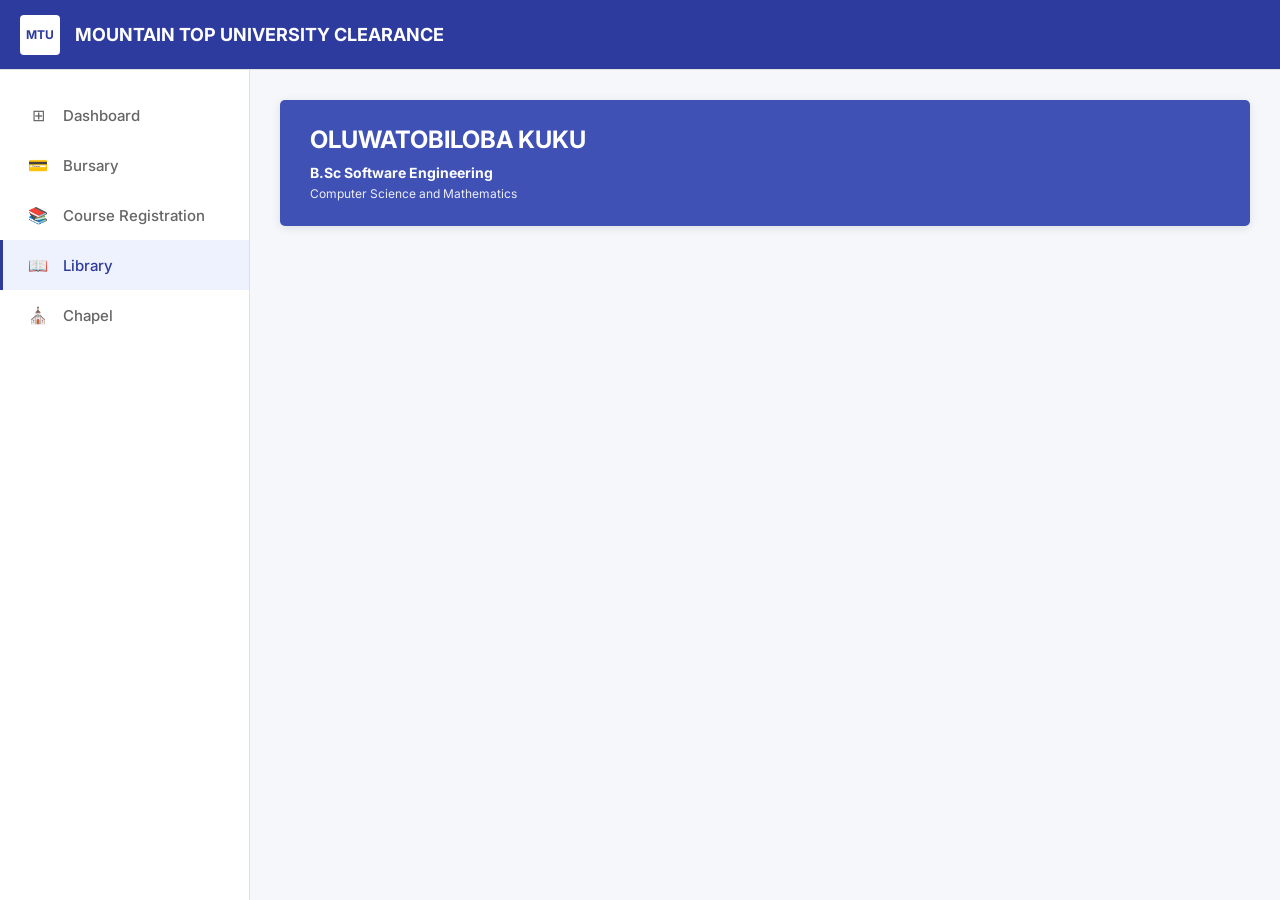
<file: library.html>
<!DOCTYPE html>
<html lang="en">

<head>
    <meta charset="UTF-8">
    <meta name="viewport" content="width=device-width, initial-scale=1.0">
    <title>Library - Mountain Top University</title>
    <link rel="stylesheet" href="dashboard.css">
    <link href="https://fonts.googleapis.com/css2?family=Inter:wght@400;500;600;700&display=swap" rel="stylesheet">
</head>

<body>
    <header class="dashboard-header">
        <div class="header-left">
            <div class="logo-placeholder">MTU</div>
            <h1 class="header-title">MOUNTAIN TOP UNIVERSITY CLEARANCE</h1>
        </div>
        <div class="header-right">
            <!-- User profile removed as requested -->
        </div>
    </header>

    <div class="dashboard-container">
        <aside class="sidebar">
            <nav class="sidebar-nav">
                <a href="dashboard.html" class="nav-item">
                    <span class="icon">⊞</span>
                    Dashboard
                </a>
                <a href="bursary.html" class="nav-item">
                    <span class="icon">💳</span>
                    Bursary
                </a>
                <a href="course_registration.html" class="nav-item">
                    <span class="icon">📚</span>
                    Course Registration
                </a>
                <a href="library.html" class="nav-item active">
                    <span class="icon">📖</span>
                    Library
                </a>
                <a href="chapel.html" class="nav-item">
                    <span class="icon">⛪</span>
                    Chapel
                </a>
            </nav>
        </aside>

        <main class="main-content">
            <div class="student-banner">
                <div class="banner-left">
                    <h2>OLUWATOBILOBA KUKU</h2>
                    <p class="degree">B.Sc Software Engineering</p>
                    <p class="dept">Computer Science and Mathematics</p>
                </div>
                <div class="banner-right">
                    <!-- Stats removed as requested -->
                </div>
            </div>
            <!-- Blank content as requested -->
        </main>
    </div>
</body>

</html>
</file>
<file: styles.css>
:root {
    --primary-color: #2e3b9e;
    /* Dark blue from the image */
    --text-color: #333333;
    --gray-text: #666666;
    --border-color: #e0e0e0;
    --bg-color: #ffffff;
}

* {
    box-sizing: border-box;
    margin: 0;
    padding: 0;
}

body {
    font-family: 'Inter', sans-serif;
    background-color: var(--bg-color);
    display: flex;
    justify-content: center;
    align-items: center;
    /* Center vertically roughly */
    min-height: 100vh;
    padding: 20px;
}

.login-container {
    width: 100%;
    max-width: 480px;
    /* Adjust as needed */
    padding: 40px 20px;
    background-color: #fff;
    /* In the image it looks clean white, maybe subtle shadow or just plain depending on surrounding */
}

.mode-toggle {
    display: flex;
    justify-content: center;
    margin-bottom: 30px;
    border: 1px solid var(--border-color);
    border-radius: 6px;
    overflow: hidden;
    background-color: #f8f9fa;
}

.mode-btn {
    flex: 1;
    padding: 12px 20px;
    background-color: transparent;
    border: none;
    font-size: 16px;
    font-weight: 600;
    color: var(--gray-text);
    cursor: pointer;
    transition: all 0.2s;
    text-transform: uppercase;
}

.mode-btn.active {
    background-color: var(--primary-color);
    color: white;
}

.mode-btn:hover:not(.active) {
    background-color: #e9ecef;
}

.login-title {
    color: var(--gray-text);
    font-size: 24px;
    font-weight: 700;
    text-align: center;
    margin-bottom: 50px;
    letter-spacing: 0.5px;
    text-transform: uppercase;
}

.form-group {
    margin-bottom: 25px;
}

.signup-only {
    display: none;
}

.form-group {
    margin-bottom: 25px;
}

.form-group label {
    display: block;
    font-weight: 600;
    color: #555;
    margin-bottom: 8px;
    font-size: 15px;
}

.form-group input {
    width: 100%;
    padding: 12px 15px;
    border: 1px solid var(--border-color);
    border-radius: 4px;
    /* Slight radius */
    font-size: 15px;
    color: var(--text-color);
    background-color: #fcfcfc;
    /* Very light gray bg for input often looks good */
    outline: none;
    transition: border-color 0.2s;
}

.form-group input:focus {
    border-color: var(--primary-color);
}

.form-group input::placeholder {
    color: #ccc;
}

.role-select {
    width: 100%;
    padding: 12px 15px;
    border: 1px solid var(--border-color);
    border-radius: 4px;
    font-size: 15px;
    color: var(--text-color);
    background-color: #fcfcfc;
    outline: none;
    transition: border-color 0.2s;
    font-family: 'Inter', sans-serif;
}

.form-actions {
    display: flex;
    justify-content: space-between;
    align-items: center;
    margin-bottom: 30px;
}

.forgot-password {
    color: #2962ff;
    /* Bright blue for link */
    text-decoration: none;
    font-weight: 600;
    font-size: 14px;
}

.forgot-password:hover {
    text-decoration: underline;
}

.signup-link {
    color: #2962ff;
    text-decoration: none;
    font-weight: 600;
    font-size: 14px;
}

.signup-link:hover {
    text-decoration: underline;
}

.error-message {
    color: #ff3333;
    font-size: 13px;
    margin-top: 5px;
    display: none;
    /* Hidden by default */
}

.signin-btn {
    width: 100%;
    padding: 14px;
    background-color: var(--primary-color);
    color: white;
    border: none;
    border-radius: 4px;
    font-size: 16px;
    font-weight: 600;
    cursor: pointer;
    text-transform: uppercase;
    transition: background-color 0.2s;
}

.signin-btn:hover {
    background-color: #232e7a;
}
</file>
<file: dashboard.css>
:root {
    --primary-color: #2e3b9e;
    --text-color: #333;
    --bg-color: #f5f7fa;
    --sidebar-width: 250px;
    --header-height: 70px;
}

* {
    box-sizing: border-box;
    margin: 0;
    padding: 0;
}

body {
    font-family: 'Inter', sans-serif;
    background-color: var(--bg-color);
    display: flex;
    flex-direction: column;
    height: 100vh;
}

/* Header Styles */
.dashboard-header {
    height: var(--header-height);
    background-color: var(--primary-color);
    display: flex;
    justify-content: space-between;
    align-items: center;
    padding: 0 20px;
    border-bottom: 1px solid #e0e0e0;
    position: fixed;
    top: 0;
    left: 0;
    width: 100%;
    z-index: 100;
    color: white;
}

.header-left {
    display: flex;
    align-items: center;
    gap: 15px;
}

.logo-placeholder {
    width: 40px;
    height: 40px;
    background-color: white;
    border-radius: 4px;
    display: flex;
    justify-content: center;
    align-items: center;
    font-size: 12px;
    font-weight: bold;
    color: var(--primary-color);
}

.header-title {
    color: white;
    font-size: 18px;
    font-weight: 700;
    text-transform: uppercase;
}

.header-right {
    display: flex;
    align-items: center;
    gap: 15px;
}

.user-info {
    display: flex;
    align-items: center;
    gap: 12px;
    background-color: rgba(255, 255, 255, 0.15);
    padding: 8px 15px;
    border-radius: 4px;
}

.user-info span {
    font-size: 13px;
    font-weight: 600;
    color: white;
}

.role-badge {
    background-color: rgba(255, 255, 255, 0.25);
    padding: 4px 10px;
    border-radius: 3px;
    font-size: 11px;
    font-weight: 700;
    text-transform: uppercase;
    letter-spacing: 0.5px;
}

.logout-btn {
    background-color: white;
    color: var(--primary-color);
    border: none;
    padding: 6px 15px;
    border-radius: 3px;
    font-weight: 600;
    font-size: 12px;
    cursor: pointer;
    transition: all 0.2s;
}

.logout-btn:hover {
    background-color: #f0f0f0;
}

/* Layout */
.dashboard-container {
    display: flex;
    margin-top: var(--header-height);
    height: calc(100vh - var(--header-height));
}

/* Sidebar Styles */
.sidebar {
    width: var(--sidebar-width);
    background-color: #fff;
    border-right: 1px solid #e0e0e0;
    padding-top: 20px;
}

.sidebar-nav {
    display: flex;
    flex-direction: column;
}

.nav-item {
    display: flex;
    align-items: center;
    padding: 15px 25px;
    text-decoration: none;
    color: #666;
    font-size: 15px;
    font-weight: 500;
    transition: background-color 0.2s, color 0.2s;
    border-left: 3px solid transparent;
}

.nav-item:hover {
    background-color: #f4f6f9;
    color: var(--primary-color);
}

.nav-item.active {
    background-color: #eef2ff;
    color: var(--primary-color);
    border-left-color: var(--primary-color);
}

.icon {
    margin-right: 15px;
    width: 20px;
    text-align: center;
    font-size: 16px;
}

/* Main Content */
.main-content {
    flex: 1;
    background-color: var(--bg-color);
    padding: 30px;
    overflow-y: auto;
}

/* Student Banner Styles */
.student-banner {
    background-color: #3f51b5;
    color: white;
    padding: 25px 30px;
    border-radius: 5px;
    display: flex;
    justify-content: space-between;
    align-items: center;
    margin-bottom: 30px;
    box-shadow: 0 2px 10px rgba(0, 0, 0, 0.1);
}

.officer-banner {
    background-color: #ff6f00;
    color: white;
    padding: 25px 30px;
    border-radius: 5px;
    margin-bottom: 30px;
    box-shadow: 0 2px 10px rgba(0, 0, 0, 0.1);
}

.admin-banner {
    background-color: #c62828;
    color: white;
    padding: 25px 30px;
    border-radius: 5px;
    margin-bottom: 30px;
    box-shadow: 0 2px 10px rgba(0, 0, 0, 0.1);
}

.super-admin-banner {
    background-color: #1a237e;
    color: white;
    padding: 25px 30px;
    border-radius: 5px;
    margin-bottom: 30px;
    box-shadow: 0 2px 10px rgba(0, 0, 0, 0.1);
}

.student-banner h2,
.officer-banner h2,
.admin-banner h2,
.super-admin-banner h2 {
    font-size: 24px;
    font-weight: 700;
    margin-bottom: 10px;
    text-transform: uppercase;
}

.banner-left h2 {
    font-size: 24px;
    font-weight: 700;
    margin-bottom: 10px;
    text-transform: uppercase;
}

.banner-left .degree {
    font-size: 14px;
    font-weight: 700;
    margin-bottom: 5px;
}

.banner-left .dept {
    font-size: 12px;
    opacity: 0.9;
}

.card-action {
    font-size: 12px;
    color: var(--primary-color);
    font-weight: 600;
    margin-top: 8px;
}

.clickable {
    cursor: pointer;
    transition: transform 0.2s, box-shadow 0.2s;
}

.clickable:hover {
    transform: translateY(-2px);
    box-shadow: 0 4px 20px rgba(0, 0, 0, 0.1);
}

/* Application Details Section */
.application-details {
    margin-top: 30px;
    background-color: white;
    border-radius: 8px;
    box-shadow: 0 2px 10px rgba(0, 0, 0, 0.05);
    overflow: hidden;
}

.application-details.hidden {
    display: none;
}

.hidden {
    display: none !important;
}

.details-header {
    background-color: var(--primary-color);
    color: white;
    padding: 20px 30px;
    display: flex;
    justify-content: space-between;
    align-items: center;
}

.details-header h3 {
    margin: 0;
    font-size: 20px;
    font-weight: 700;
}

.close-btn {
    background: none;
    border: none;
    color: white;
    font-size: 24px;
    cursor: pointer;
    padding: 0;
    width: 30px;
    height: 30px;
    display: flex;
    align-items: center;
    justify-content: center;
    border-radius: 50%;
    transition: background-color 0.2s;
}

.close-btn:hover {
    background-color: rgba(255, 255, 255, 0.2);
}

.applications-list {
    max-height: 600px;
    overflow-y: auto;
}

.application-item {
    border-bottom: 1px solid #e0e0e0;
    padding: 20px 30px;
}

.application-item:last-child {
    border-bottom: none;
}

.app-header {
    display: flex;
    justify-content: space-between;
    align-items: center;
    margin-bottom: 15px;
}

.student-info h4 {
    margin: 0 0 5px 0;
    font-size: 16px;
    font-weight: 700;
    color: #333;
}

.student-info p {
    margin: 0;
    font-size: 13px;
    color: #666;
}

.app-status {
    padding: 4px 12px;
    border-radius: 4px;
    font-size: 11px;
    font-weight: 700;
    text-transform: uppercase;
    letter-spacing: 0.5px;
}

.app-status.pending {
    background-color: #fff3cd;
    color: #856404;
}

.app-status.approved {
    background-color: #d4edda;
    color: #155724;
}

.app-status.flagged {
    background-color: #f8d7da;
    color: #721c24;
}

.app-details {
    margin-bottom: 15px;
}

.app-details p {
    margin: 5px 0;
    font-size: 14px;
    color: #555;
}

.app-actions {
    display: flex;
    gap: 10px;
}

.app-actions button {
    padding: 8px 16px;
    border: none;
    border-radius: 4px;
    font-size: 13px;
    font-weight: 600;
    cursor: pointer;
    transition: all 0.2s;
}

.approve-btn {
    background-color: #28a745;
    color: white;
}

.approve-btn:hover {
    background-color: #218838;
}

.reject-btn {
    background-color: #dc3545;
    color: white;
}

.reject-btn:hover {
    background-color: #c82333;
}

.resolve-btn {
    background-color: #ffc107;
    color: #212529;
}

.resolve-btn:hover {
    background-color: #e0a800;
}

/* Page Headers */
.page-header {
    margin-bottom: 30px;
}

.page-header h2 {
    font-size: 28px;
    font-weight: 700;
    color: #333;
    margin: 0 0 8px 0;
}

.page-subtitle {
    font-size: 16px;
    color: #666;
    margin: 0;
}

/* Filters Section */
.filters-section {
    background-color: white;
    padding: 20px;
    border-radius: 8px;
    box-shadow: 0 2px 10px rgba(0, 0, 0, 0.05);
    margin-bottom: 20px;
    display: flex;
    gap: 20px;
    align-items: center;
}

.filter-group {
    display: flex;
    align-items: center;
    gap: 10px;
}

.filter-group label {
    font-weight: 600;
    color: #555;
    font-size: 14px;
}

.filter-group select {
    padding: 8px 12px;
    border: 1px solid #ddd;
    border-radius: 4px;
    font-size: 14px;
    background-color: white;
}

/* Applications Table */
.applications-table {
    background-color: white;
    border-radius: 8px;
    box-shadow: 0 2px 10px rgba(0, 0, 0, 0.05);
    overflow: hidden;
}

.table-header {
    background-color: #f8f9fa;
    padding: 15px 20px;
    display: grid;
    grid-template-columns: 2fr 1.5fr 2fr 1fr 1.5fr;
    gap: 20px;
    font-weight: 700;
    color: #333;
    font-size: 14px;
    border-bottom: 1px solid #e0e0e0;
}

.table-row {
    padding: 15px 20px;
    display: grid;
    grid-template-columns: 2fr 1.5fr 2fr 1fr 1.5fr;
    gap: 20px;
    border-bottom: 1px solid #f0f0f0;
    align-items: center;
}

.table-row:last-child {
    border-bottom: none;
}

.table-row:hover {
    background-color: #f8f9fa;
}

.student-name {
    font-weight: 600;
    color: #333;
    margin-bottom: 4px;
}

.student-matric {
    font-size: 12px;
    color: #666;
}

.col-dept, .col-reason, .col-date {
    font-size: 14px;
    color: #555;
}

.action-btn {
    padding: 6px 12px;
    border: none;
    border-radius: 4px;
    font-size: 12px;
    font-weight: 600;
    cursor: pointer;
    margin-right: 5px;
    transition: all 0.2s;
}

.action-btn.approve {
    background-color: #28a745;
    color: white;
}

.action-btn.approve:hover {
    background-color: #218838;
}

.action-btn.reject {
    background-color: #dc3545;
    color: white;
}

.action-btn.reject:hover {
    background-color: #c82333;
}

.action-btn.review {
    background-color: #007bff;
    color: white;
}

.action-btn.review:hover {
    background-color: #0056b3;
}

/* Stats Cards */
.stats-cards {
    display: flex;
    gap: 20px;
    margin-bottom: 30px;
}

.stat-card {
    background-color: white;
    padding: 20px;
    border-radius: 8px;
    box-shadow: 0 2px 10px rgba(0, 0, 0, 0.05);
    flex: 1;
    text-align: center;
}

.stat-number {
    font-size: 32px;
    font-weight: 700;
    color: var(--primary-color);
    margin-bottom: 5px;
}

.stat-label {
    font-size: 14px;
    color: #666;
    font-weight: 600;
}

/* Status Badge */
.status-badge {
    padding: 4px 8px;
    border-radius: 4px;
    font-size: 11px;
    font-weight: 700;
    text-transform: uppercase;
}

.status-badge.approved {
    background-color: #d4edda;
    color: #155724;
}

.status-badge.pending {
    background-color: #fff3cd;
    color: #856404;
}

.status-badge.flagged {
    background-color: #f8d7da;
    color: #721c24;
}

/* Reports Grid */
.reports-grid {
    display: grid;
    grid-template-columns: repeat(auto-fit, minmax(300px, 1fr));
    gap: 20px;
    margin-bottom: 30px;
}

.report-card {
    background-color: white;
    padding: 20px;
    border-radius: 8px;
    box-shadow: 0 2px 10px rgba(0, 0, 0, 0.05);
}

.report-card h3 {
    margin: 0 0 20px 0;
    font-size: 18px;
    font-weight: 700;
    color: #333;
}

.report-stats {
    display: flex;
    gap: 20px;
}

.report-stat {
    text-align: center;
}

.report-stat .stat-value {
    display: block;
    font-size: 24px;
    font-weight: 700;
    color: var(--primary-color);
}

.report-stat .stat-desc {
    font-size: 12px;
    color: #666;
    font-weight: 600;
}

/* Department Breakdown */
.dept-breakdown {
    display: flex;
    flex-direction: column;
    gap: 10px;
}

.dept-item {
    display: flex;
    justify-content: space-between;
    align-items: center;
    padding: 8px 0;
    border-bottom: 1px solid #f0f0f0;
}

.dept-item:last-child {
    border-bottom: none;
}

.dept-name {
    font-weight: 600;
    color: #333;
}

.dept-count {
    font-size: 12px;
    color: #666;
}

/* Clearance Types */
.clearance-types {
    display: flex;
    flex-direction: column;
    gap: 15px;
}

.type-item {
    display: flex;
    align-items: center;
    gap: 10px;
}

.type-name {
    font-weight: 600;
    color: #333;
    min-width: 80px;
}

.type-bar {
    flex: 1;
    height: 8px;
    background-color: #e0e0e0;
    border-radius: 4px;
    overflow: hidden;
}

.type-fill {
    height: 100%;
    background-color: var(--primary-color);
    border-radius: 4px;
}

.type-percent {
    font-size: 12px;
    font-weight: 600;
    color: #666;
    min-width: 35px;
    text-align: right;
}

/* Processing Times */
.processing-times {
    display: flex;
    flex-direction: column;
    gap: 15px;
}

.time-stat {
    display: flex;
    justify-content: space-between;
    align-items: center;
    padding: 10px 0;
    border-bottom: 1px solid #f0f0f0;
}

.time-stat:last-child {
    border-bottom: none;
}

.time-label {
    font-weight: 600;
    color: #333;
}

.time-value {
    font-weight: 700;
    color: var(--primary-color);
}

/* Export Section */
.export-section {
    display: flex;
    gap: 15px;
    justify-content: center;
}

.export-btn {
    padding: 12px 24px;
    background-color: var(--primary-color);
    color: white;
    border: none;
    border-radius: 6px;
    font-size: 14px;
    font-weight: 600;
    cursor: pointer;
    transition: all 0.2s;
}

.export-btn:hover {
    background-color: #232e7a;
    transform: translateY(-1px);
}

/* Modal Styles */
.modal-overlay {
    position: fixed;
    top: 0;
    left: 0;
    width: 100%;
    height: 100%;
    background-color: rgba(0, 0, 0, 0.5);
    display: flex;
    justify-content: center;
    align-items: center;
    z-index: 1000;
}

.modal-content {
    background-color: white;
    border-radius: 8px;
    width: 90%;
    max-width: 500px;
    max-height: 80vh;
    overflow-y: auto;
    box-shadow: 0 10px 30px rgba(0, 0, 0, 0.3);
}

.modal-header {
    padding: 20px 30px;
    border-bottom: 1px solid #e0e0e0;
    display: flex;
    justify-content: space-between;
    align-items: center;
}

.modal-header h3 {
    margin: 0;
    font-size: 20px;
    font-weight: 700;
    color: #333;
}

.modal-close {
    background: none;
    border: none;
    font-size: 24px;
    cursor: pointer;
    color: #666;
    padding: 0;
    width: 30px;
    height: 30px;
    display: flex;
    align-items: center;
    justify-content: center;
}

.modal-close:hover {
    color: #333;
}

.modal-body {
    padding: 20px 30px;
}

.detail-row {
    margin-bottom: 15px;
    display: flex;
    justify-content: space-between;
    align-items: center;
}

.detail-row strong {
    font-weight: 600;
    color: #333;
    min-width: 120px;
}

.modal-footer {
    padding: 20px 30px;
    border-top: 1px solid #e0e0e0;
    display: flex;
    gap: 10px;
    justify-content: flex-end;
}

.modal-btn {
    padding: 8px 16px;
    border: none;
    border-radius: 4px;
    font-size: 14px;
    font-weight: 600;
    cursor: pointer;
    transition: all 0.2s;
}

.modal-btn.approve {
    background-color: #28a745;
    color: white;
}

.modal-btn.approve:hover {
    background-color: #218838;
}

.modal-btn.reject {
    background-color: #dc3545;
    color: white;
}

.modal-btn.reject:hover {
    background-color: #c82333;
}

.modal-btn.resolve {
    background-color: #ffc107;
    color: #212529;
}

.modal-btn.resolve:hover {
    background-color: #e0a800;
}

.modal-btn.cancel {
    background-color: #6c757d;
    color: white;
}

.modal-btn.cancel:hover {
    background-color: #545b62;
}

/* Dashboard Cards Grid */
.cards-grid {
    display: flex;
    gap: 20px;
}

.dashboard-card {
    background-color: white;
    border-radius: 8px;
    padding: 20px;
    flex: 1;
    min-width: 200px;
    box-shadow: 0 2px 10px rgba(0, 0, 0, 0.05);
    /* Softer shadow */
    display: flex;
    flex-direction: column;
    align-items: center;
    text-align: center;
}

.card-icon-wrapper {
    width: 60px;
    height: 60px;
    border-radius: 50%;
    display: flex;
    justify-content: center;
    align-items: center;
    margin-bottom: 15px;
    font-size: 24px;
    color: white;
}

.icon-course {
    background-color: #2e3b9e;
    /* Blue */
}

.icon-refresh {
    background-color: #00c853;
    /* Green */
}

.card-title {
    font-size: 16px;
    font-weight: 600;
    color: #555;
    margin-bottom: 10px;
}

.card-subtitle {
    font-size: 14px;
    color: #777;
    margin-bottom: 15px;
}

/* Progress Bar */
.progress-container {
    width: 100%;
    height: 8px;
    background-color: #e0e0e0;
    border-radius: 4px;
    overflow: hidden;
    margin-top: auto;
    /* Push to bottom if needed */
}

.progress-bar {
    height: 100%;
    background-color: #2e3b9e;
    border-radius: 4px;
}

/* Admin page buttons & settings */
.action-btn.delete {
    background-color: #6c757d;
    color: white;
}

.action-btn.delete:hover {
    background-color: #5a6268;
}

.primary-btn, .secondary-btn {
    padding: 10px 18px;
    border-radius: 6px;
    border: none;
    font-weight: 700;
    cursor: pointer;
    transition: background 0.2s, transform 0.2s;
}

.primary-btn {
    background-color: var(--primary-color);
    color: white;
}

.primary-btn:hover {
    background-color: #1f2a7a;
    transform: translateY(-1px);
}

.secondary-btn {
    background-color: #e0e0e0;
    color: #333;
}

.secondary-btn:hover {
    background-color: #cfd4db;
}

.settings-panel {
    background-color: white;
    padding: 25px;
    border-radius: 8px;
    box-shadow: 0 2px 10px rgba(0, 0, 0, 0.05);
    max-width: 800px;
}

.setting-row {
    display: flex;
    align-items: center;
    justify-content: space-between;
    padding: 15px 0;
    border-bottom: 1px solid #f0f0f0;
}

.setting-row:last-child {
    border-bottom: none;
}

.setting-row label {
    font-weight: 600;
    color: #333;
}

.setting-row input[type="date"] {
    padding: 8px 10px;
    border: 1px solid #ddd;
    border-radius: 4px;
}

.settings-actions {
    display: flex;
    gap: 12px;
    margin-top: 20px;
}

.status-badge.rejected {
    background-color: #e2e3e5;
    color: #6c757d;
}

/* Super Admin access control */
.access-checkbox {
    display: inline-flex;
    align-items: center;
    gap: 4px;
    margin-right: 12px;
    font-size: 12px;
    color: #333;
}

.access-checkbox input {
    width: 14px;
    height: 14px;
}

.report-chart {
    height: 120px;
    position: relative;
    background-color: #f5f7fa;
    border-radius: 8px;
    padding: 15px;
    display: flex;
    align-items: flex-end;
    justify-content: center;
    margin-bottom: 15px;
}

.chart-bar {
    width: 60px;
    background-color: var(--primary-color);
    border-radius: 6px 6px 0 0;
    transition: height 0.3s ease;
}

.report-note {
    font-size: 12px;
    color: #666;
    text-align: center;
    margin: 0;
}
</file>
